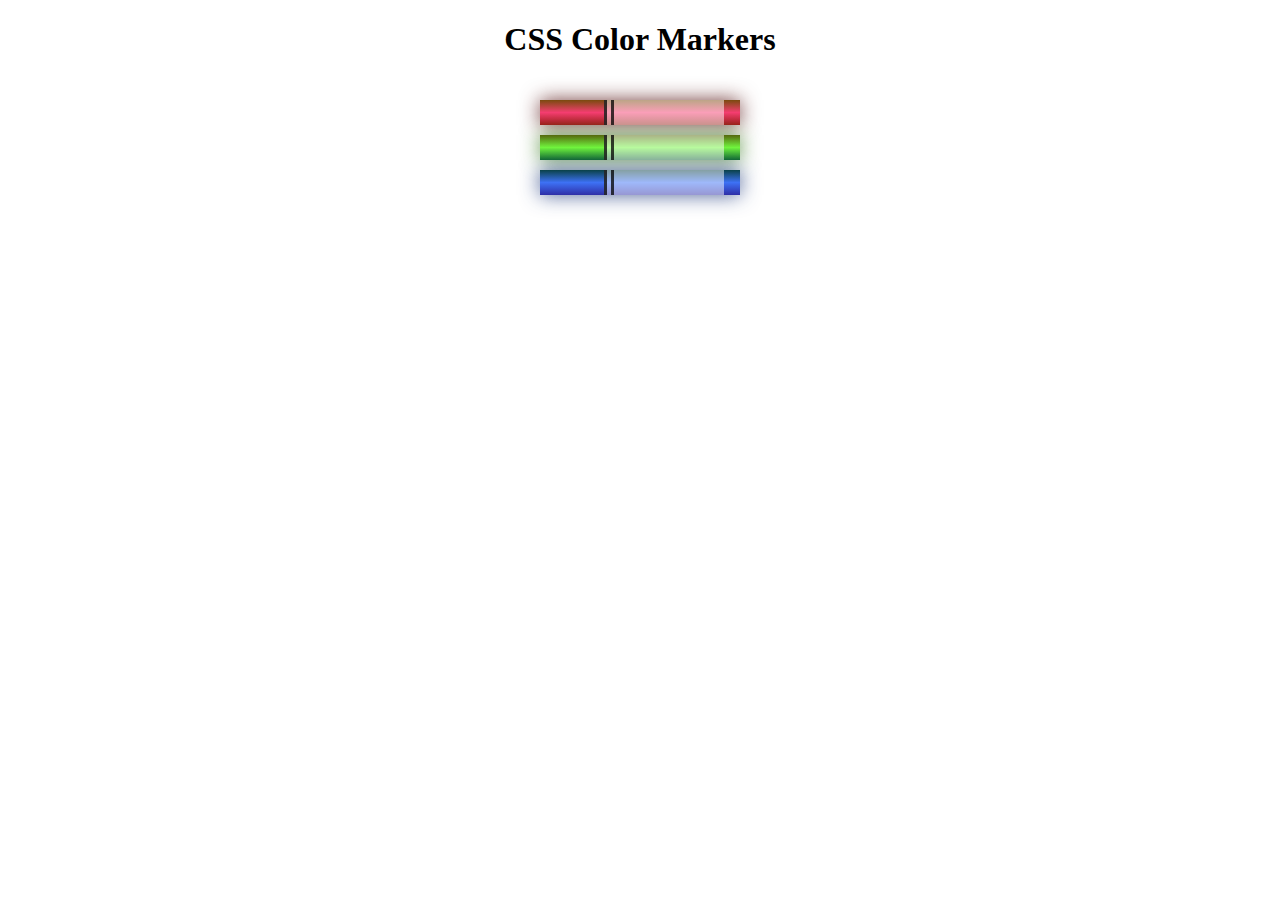
<file: 03. ColoredMarkers/index.html>
<!DOCTYPE html>
<html lang="en">

<head>
    <meta charset="UTF-8">
    <meta http-equiv="X-UA-Compatible" content="IE=edge">
    <meta name="viewport" content="width=device-width, initial-scale=1.0">
    <link rel="stylesheet" href="styles.css">
    <title>Colored Markers</title>
</head>

<body>

    <!-- PROJECT STARTED 14/03/2023 -->
    <!-- PROJECT FINISHED 15/03/2023 -->

    <h1>CSS Color Markers</h1>
    <div class="container">
        <div class="marker red">
            <div class="cap"></div>
            <div class="sleeve"></div>
        </div>
        <div class="marker green">
            <div class="cap"></div>
            <div class="sleeve"></div>
        </div>
        <div class="marker blue">
            <div class="cap"></div>
            <div class="sleeve"></div>
        </div>
    </div>
</body>

</html>
</file>
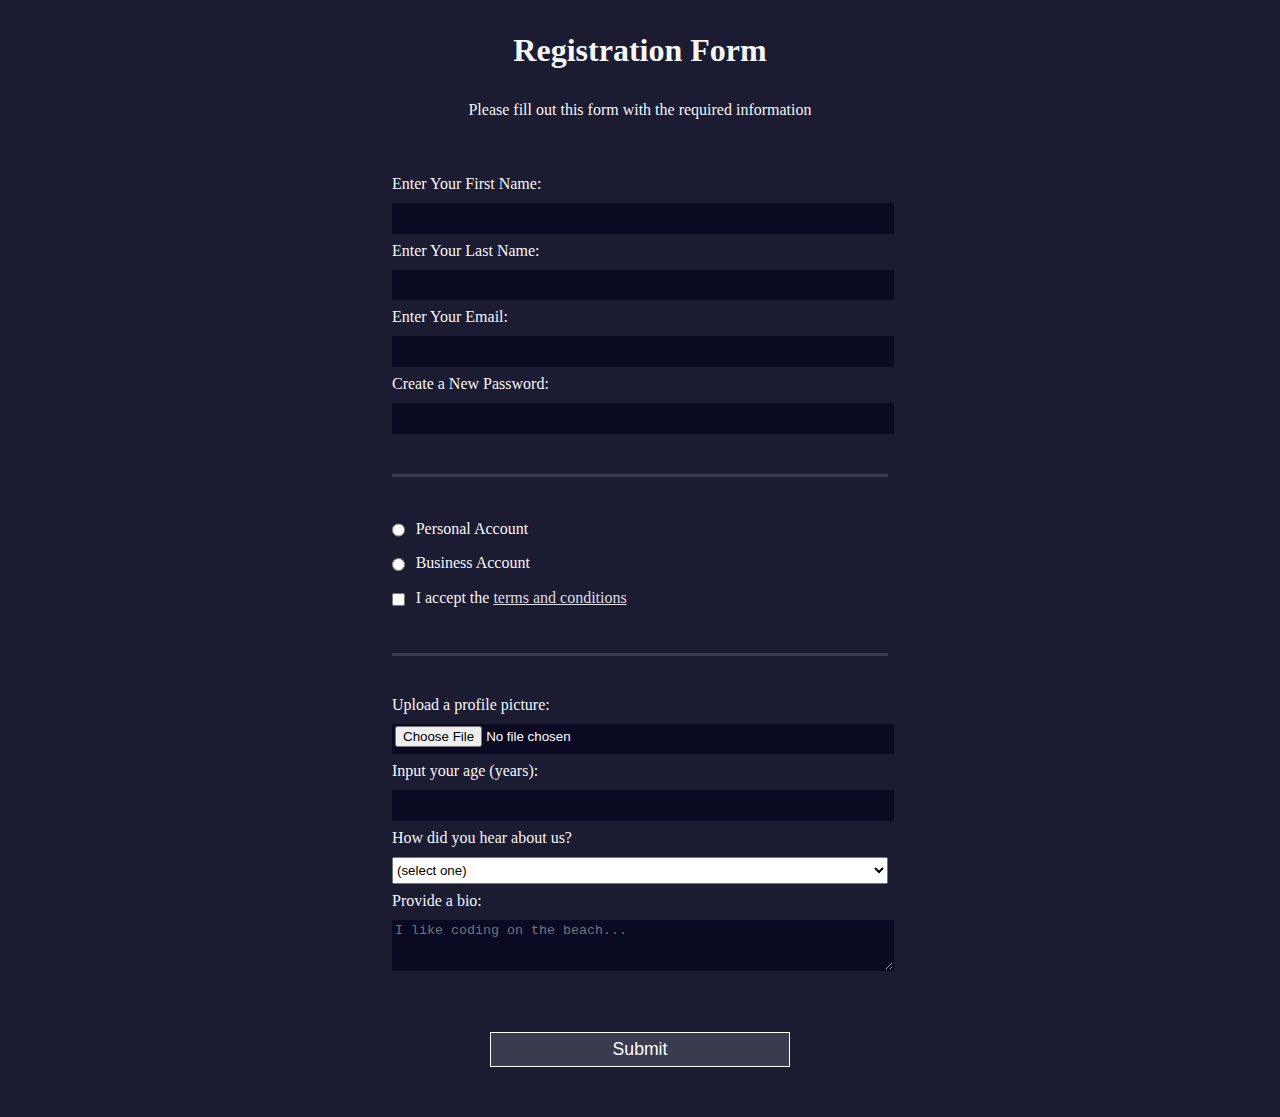
<file: 04. RegistrationForm/index.html>
<!DOCTYPE html>
<html lang="en">
  <head>
    <meta charset="UTF-8">
    <title>Registration Form</title>
    <link rel="stylesheet" href="styles.css" />
  </head>
  <body>
    <h1>Registration Form</h1>
    <p>Please fill out this form with the required information</p>
    <form method="post" action='https://register-demo.freecodecamp.org'>
      <fieldset>
        <label for="first-name">Enter Your First Name: <input id="first-name" name="first-name" type="text" required /></label>
        <label for="last-name">Enter Your Last Name: <input id="last-name" name="last-name" type="text" required /></label>
        <label for="email">Enter Your Email: <input id="email" name="email" type="email" required /></label>
        <label for="new-password">Create a New Password: <input id="new-password" name="new-password" type="password" pattern="[a-z0-5]{8,}" required /></label>
      </fieldset>
      <fieldset>
        <label for="personal-account"><input id="personal-account" type="radio" name="account-type" class="inline" /> Personal Account</label>
        <label for="business-account"><input id="business-account" type="radio" name="account-type" class="inline" /> Business Account</label>
        <label for="terms-and-conditions">
          <input id="terms-and-conditions" type="checkbox" required name="terms-and-conditions" class="inline" /> I accept the <a href="https://www.freecodecamp.org/news/terms-of-service/">terms and conditions</a>
        </label>
      </fieldset>
      <fieldset>
        <label for="profile-picture">Upload a profile picture: <input id="profile-picture" type="file" name="file" /></label>
        <label for="age">Input your age (years): <input id="age" type="number" name="age" min="13" max="120" /></label>
        <label for="referrer">How did you hear about us?
          <select id="referrer" name="referrer">
            <option value="">(select one)</option>
            <option value="1">freeCodeCamp News</option>
            <option value="2">freeCodeCamp YouTube Channel</option>
            <option value="3">freeCodeCamp Forum</option>
            <option value="4">Other</option>
          </select>
        </label>
        <label for="bio">Provide a bio:
          <textarea id="bio" name="bio" rows="3" cols="30" placeholder="I like coding on the beach..."></textarea>
        </label>
      </fieldset>
      <input type="submit" value="Submit" />
    </form>
  </body>
</html>
</file>
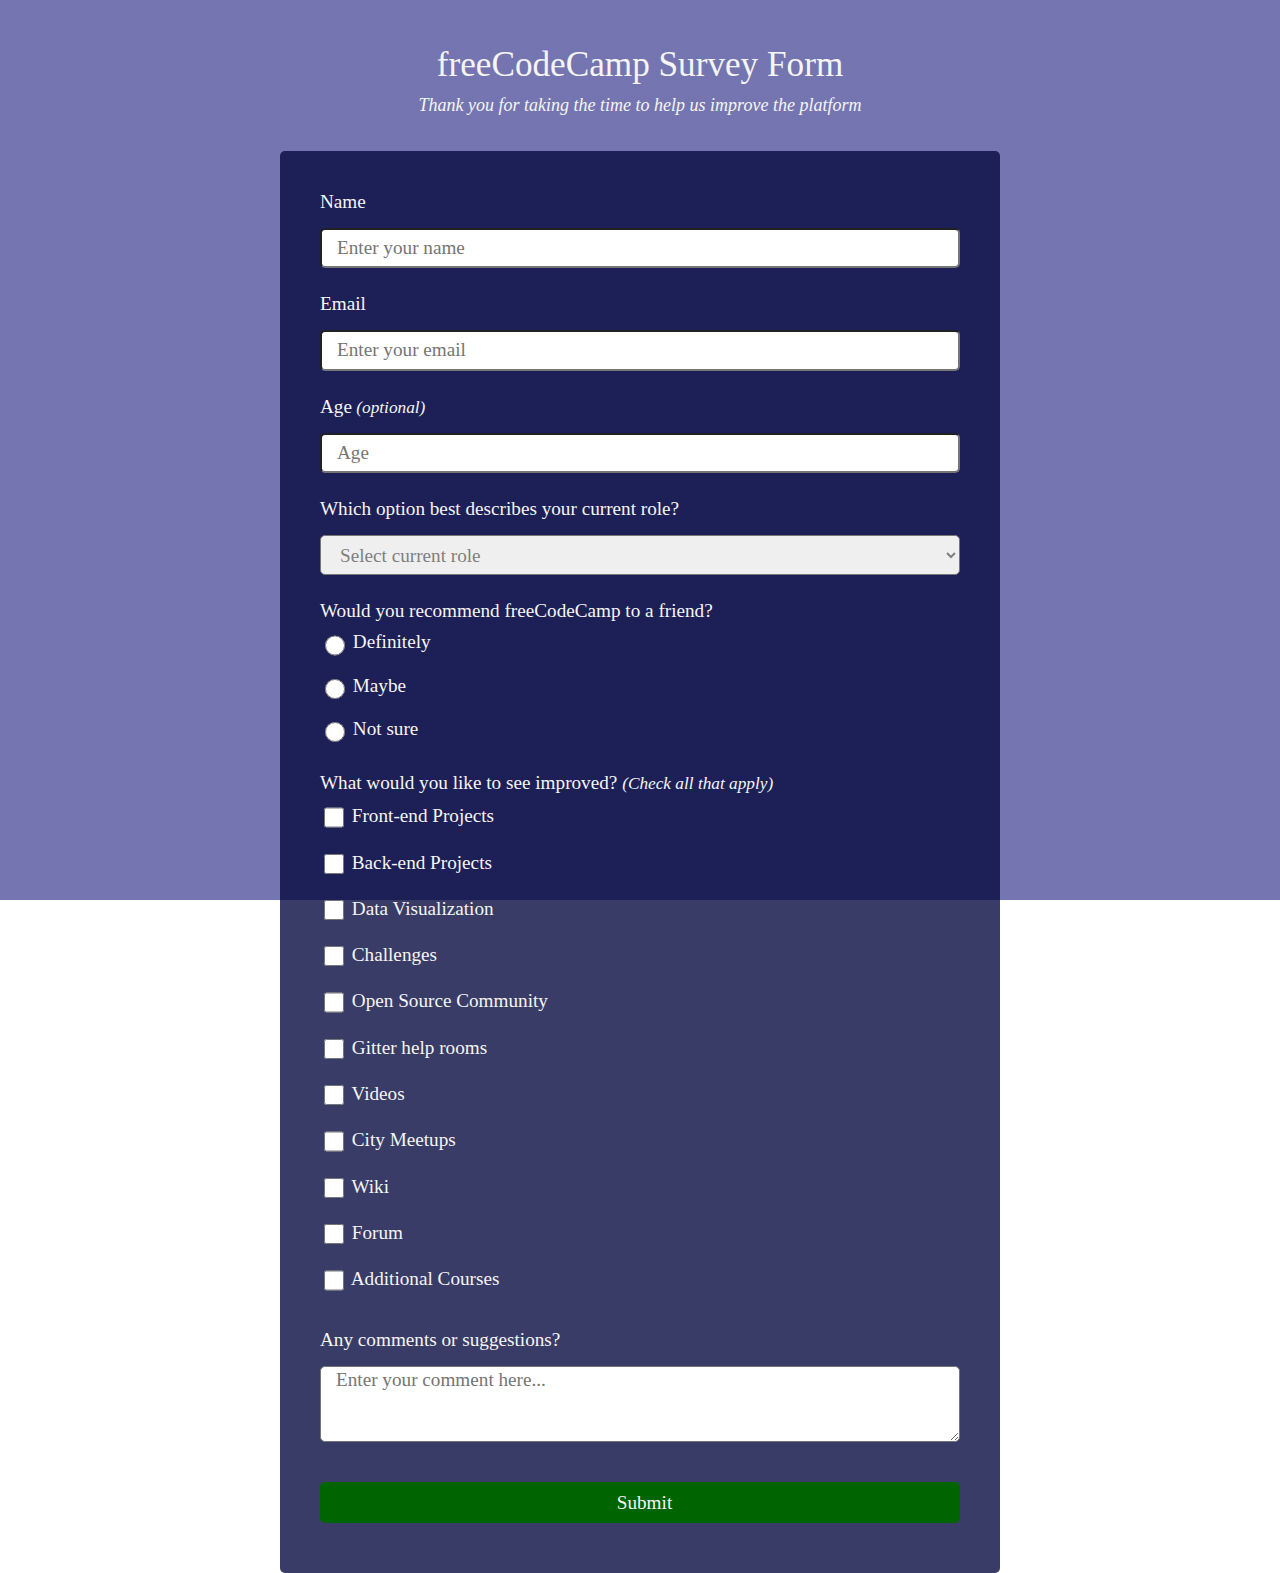
<file: 05. CertificationProject_1/index.html>
<!DOCTYPE html>
<html lang="en">

<head>
    <meta charset="UTF-8">
    <meta http-equiv="X-UA-Compatible" content="IE=edge">
    <meta name="viewport" content="width=device-width, initial-scale=1.0">
    <link rel="stylesheet" href="styles.css">
    <title>Survey Form</title>
</head>

<body>

    <!-- TASKS 1 AND 2 -->
    <h1 id="title">freeCodeCamp Survey Form</h1>
    <p id="description">Thank you for taking the time to help us improve the platform</p>

    <!-- TASKS 3 TO 11-->
    <form action="" id="survey-form">

        <fieldset class="personal-info">
            <label for="name" id="name-label">Name
                <input type="text" id="name" name="name" required placeholder="Enter your name">
            </label>
            <label for="email" id="email-label">Email
                <input type="email" id="email" name="email" required placeholder="Enter your email">
            </label>
            <label for="age" id="number-label">Age<span> (optional)</span>
                <input type="number" id="number" name="age" min="10" max="110" required placeholder="Age">
            </label>
        </fieldset>

        <!-- TASKS 12 TO 14 -->
        <fieldset class="personal-choices">
            <label for="">Which option best describes your current role?
                <select name="" id="dropdown">
                    <option value="">Select current role</option>
                    <option value="1">Student</option>
                    <option value="2">Full Time Job</option>
                    <option value="3">Full Time Learner</option>
                    <option value="4">Prefer not to say</option>
                    <option value="5">Other</option>
                </select>
            </label>

            <label class="radio-choice" for="">Would you recommend freeCodeCamp to a friend?
                <label for="">
                    <input class="inline" type="radio" id="" name="recommendation" value="definitely"> Definitely
                </label>
                <label for="">
                    <input class="inline" type="radio" id="" name="recommendation" value="maybe"> Maybe
                </label>
                <label for="">
                    <input class="inline" type="radio" id="" name="recommendation" value="not-sure"> Not sure
                </label>
            </label>

            <label class="checkbox-choices" for="">What would you like to see improved? <span>(Check all that apply)</span>
                <label for=""><input class="inline" type="checkbox" value="front-end"> Front-end Projects</label>
                <label for=""><input class="inline" type="checkbox" value="back-end"> Back-end Projects</label>
                <label for=""><input class="inline" type="checkbox" value="data-vi"> Data Visualization</label>
                <label for=""><input class="inline" type="checkbox" value="challenges"> Challenges</label>
                <label for=""><input class="inline" type="checkbox" value="open-source"> Open Source Community</label>
                <label for=""><input class="inline" type="checkbox" value="gitter"> Gitter help rooms</label>
                <label for=""><input class="inline" type="checkbox" value="videos"> Videos</label>
                <label for=""><input class="inline" type="checkbox" value="meetups"> City Meetups</label>
                <label for=""><input class="inline" type="checkbox" value="wiki"> Wiki</label>
                <label for=""><input class="inline" type="checkbox" value="forum"> Forum</label>
                <label for=""><input class="inline" type="checkbox" value="add-courses"> Additional Courses</label>
            </label>
        </fieldset>

        <!-- TASK 15 -->
        <fieldset class="personal-suggestions">
            <label for="">Any comments or suggestions?
                <textarea name="" id="" cols="30" rows="10" placeholder="Enter your comment here..."></textarea>
            </label>
        </fieldset>

        <!-- TASK 16 -->
        <input class="submit" id="submit" type="submit" value="Submit">

    </form>
</body>

</html>
</file>
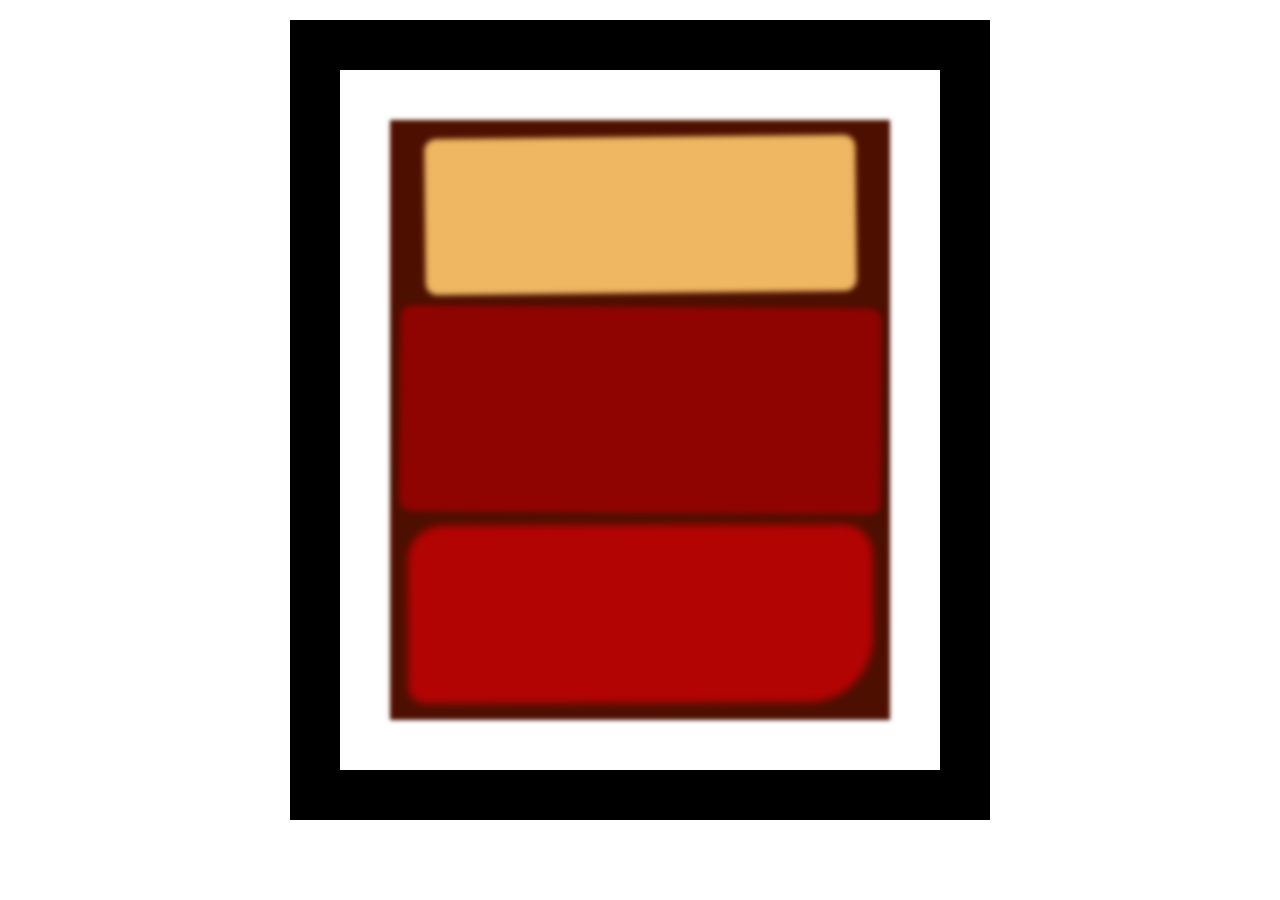
<file: 06. RothkoPainting/index.html>
<!DOCTYPE html>
<html lang="en">

<head>
    <meta charset="UTF-8">
    <meta http-equiv="X-UA-Compatible" content="IE=edge">
    <meta name="viewport" content="width=device-width, initial-scale=1.0">
    <link rel="stylesheet" href="styles.css">
    <title>Rothko Painting</title>
</head>

<body>
    <div class="frame">
        <div class="canvas">
            <div class="one"></div>
            <div class="two"></div>
            <div class="three"></div>
        </div>
    </div>
</body>

</html>
</file>
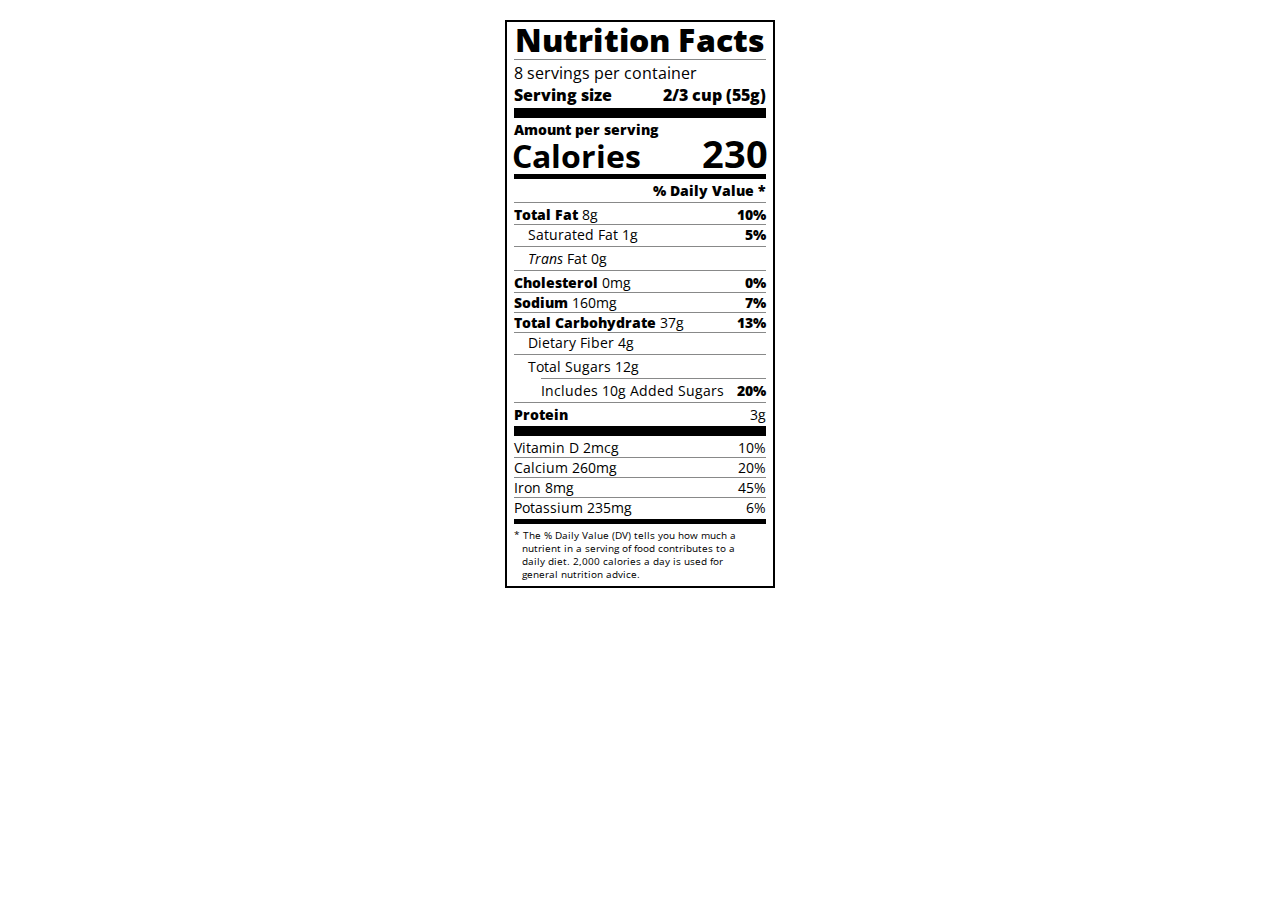
<file: 08. NutritionFacts/index.html>
<!DOCTYPE html>
<html lang="en">

<head>
    <meta charset="UTF-8">
    <title>Nutrition Label</title>
    <link href="https://fonts.googleapis.com/css?family=Open+Sans:400,700,800" rel="stylesheet">
    <link href="./styles.css" rel="stylesheet">
</head>

<body>
    <div class="label">
        <header>
            <h1 class="bold">Nutrition Facts</h1>
            <div class="divider"></div>
            <p>8 servings per container</p>
            <p class="bold">Serving size <span>2/3 cup (55g)</span></p>
        </header>
        <div class="divider large"></div>
        <div class="calories-info">
            <div class="left-container">
                <h2 class="bold small-text">Amount per serving</h2>
                <p>Calories</p>
            </div>
            <span>230</span>
        </div>
        <div class="divider medium"></div>
        <div class="daily-value small-text">
            <p class="bold right no-divider">% Daily Value *</p>
            <div class="divider"></div>
            <p><span><span class="bold">Total Fat</span> 8g</span> <span class="bold">10%</span></p>
            <p class="indent no-divider">Saturated Fat 1g <span class="bold">5%</span></p>
            <div class="divider"></div>
            <p class="indent no-divider"><span><i>Trans</i> Fat 0g</span></p>
            <div class="divider"></div>
            <p><span><span class="bold">Cholesterol</span> 0mg</span> <span class="bold">0%</span></p>
            <p><span><span class="bold">Sodium</span> 160mg</span> <span class="bold">7%</span></p>
            <p><span><span class="bold">Total Carbohydrate</span> 37g</span> <span class="bold">13%</span></p>
            <p class="indent no-divider">Dietary Fiber 4g</p>
            <div class="divider"></div>
            <p class="indent no-divider">Total Sugars 12g</p>
            <div class="divider double-indent"></div>
            <p class="double-indent no-divider">Includes 10g Added Sugars <span class="bold">20%</span>
            <div class="divider"></div>
            <p class="no-divider"><span class="bold">Protein</span> 3g</p>
            <div class="divider large"></div>
            <p>Vitamin D 2mcg <span>10%</span></p>
            <p>Calcium 260mg <span>20%</span></p>
            <p>Iron 8mg <span>45%</span></p>
            <p class="no-divider">Potassium 235mg <span>6%</span></p>
        </div>
        <div class="divider medium"></div>
        <p class="note">* The % Daily Value (DV) tells you how much a nutrient in a serving of food contributes to a
            daily
            diet. 2,000 calories a day is used for general nutrition advice.</p>
    </div>
</body>

</html>
</file>
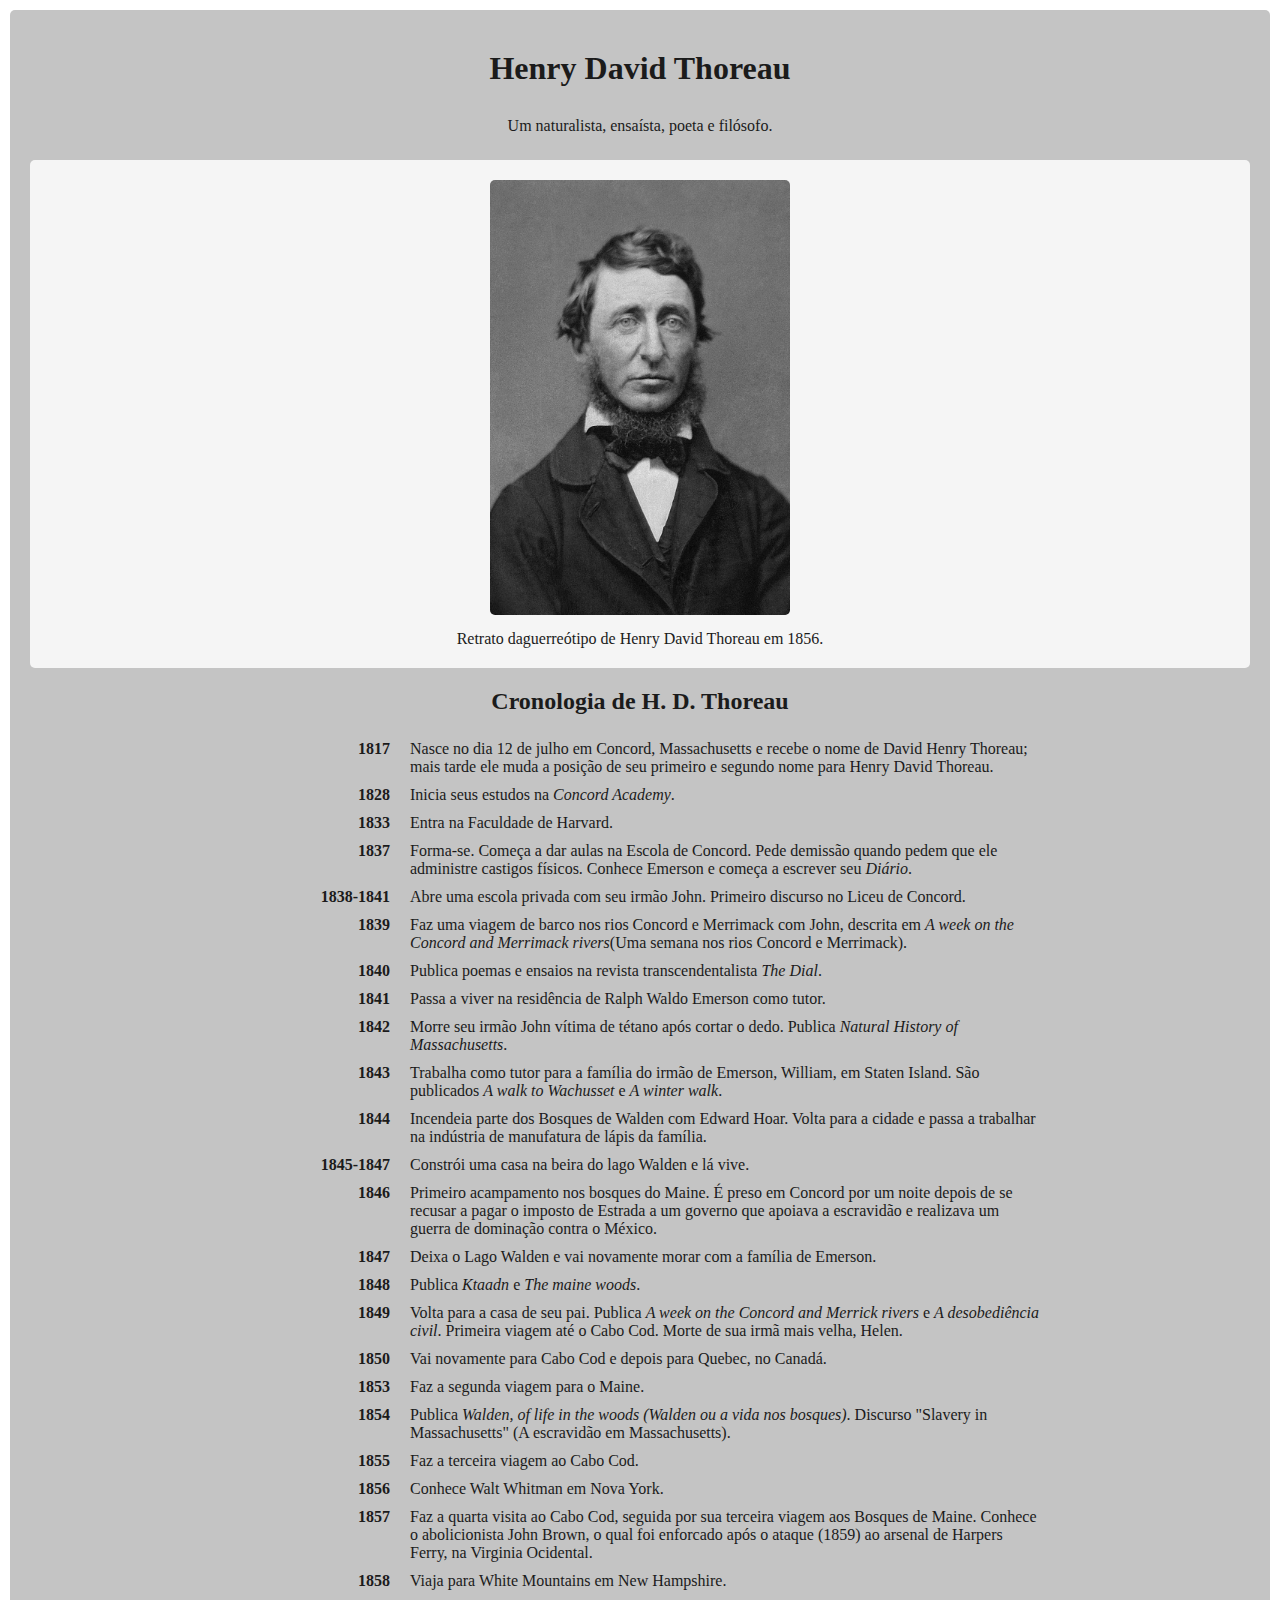
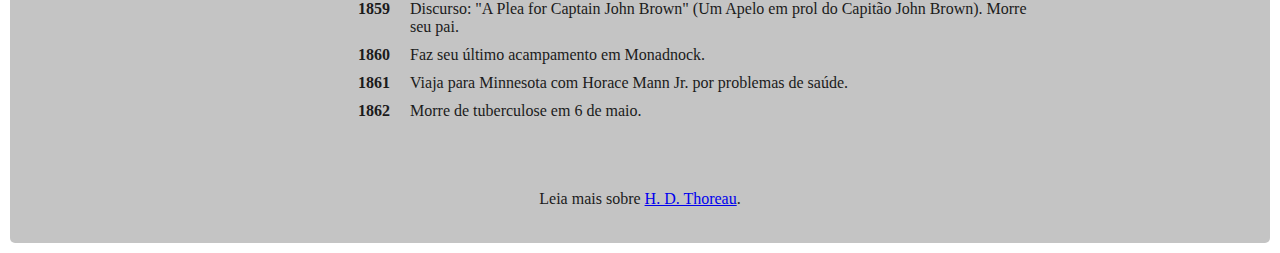
<file: 10. CertificationProject_2/index.html>
<!DOCTYPE html>
<html lang="pt-br">

<head>
    <meta charset="UTF-8">
    <meta http-equiv="X-UA-Compatible" content="IE=edge">
    <meta name="viewport" content="width=device-width, initial-scale=1.0">
    <link rel="stylesheet" href="styles.css">
    <title>Tribute Page</title>
</head>

<body>
    <main id="main">
        <h1 id="title">Henry David Thoreau</h1>
        <p class="sub-title">Um naturalista, ensaísta, poeta e filósofo.</p>

        <div id="img-div">
            <figure>
                <img id="image" src="images/hdthoreau.jpg" alt="">
                <figcaption id="img-caption">Retrato daguerreótipo de Henry David Thoreau em 1856.</figcaption>
            </figure>
        </div>
        <h2>Cronologia de H. D. Thoreau</h2>

        <article id="tribute-info">
            <div class="cron-container">
                <div class="cronologia">
                    <p class="anos">1817</p>
                    <p class="fatos">Nasce no dia 12 de julho em Concord, Massachusetts e recebe o nome de David Henry
                        Thoreau; mais tarde ele muda a posição de seu primeiro e segundo nome para Henry David Thoreau.
                    </p>
                    <p class="anos">1828</p>
                    <p class="fatos">Inicia seus estudos na <em>Concord Academy</em>.</p>
                    <p class="anos">1833</p>
                    <p class="fatos">Entra na Faculdade de Harvard.</p>
                    <p class="anos">1837</p>
                    <p class="fatos">Forma-se. Começa a dar aulas na Escola de Concord. Pede demissão quando pedem que
                        ele administre castigos físicos. Conhece Emerson e começa a escrever seu <em>Diário</em>.</p>
                    <p class="anos">1838-1841</p>
                    <p class="fatos">Abre uma escola privada com seu irmão John. Primeiro discurso no Liceu de Concord.
                    </p>
                    <p class="anos">1839</p>
                    <p class="fatos">Faz uma viagem de barco nos rios Concord e Merrimack com John, descrita em <em>A
                            week on the Concord and Merrimack rivers</em>(Uma semana nos rios Concord e Merrimack).</p>
                    <p class="anos">1840</p>
                    <p class="fatos">Publica poemas e ensaios na revista transcendentalista <em>The Dial</em>.</p>
                    <p class="anos">1841</p>
                    <p class="fatos">Passa a viver na residência de Ralph Waldo Emerson como tutor.</p>
                    <p class="anos">1842</p>
                    <p class="fatos">Morre seu irmão John vítima de tétano após cortar o dedo. Publica <em>Natural
                            History of Massachusetts</em>.</p>
                    <p class="anos">1843</p>
                    <p class="fatos">Trabalha como tutor para a família do irmão de Emerson, William, em Staten Island.
                        São publicados <em>A walk to Wachusset</em> e <em>A winter walk</em>.</p>
                    <p class="anos">1844</p>
                    <p class="fatos">Incendeia parte dos Bosques de Walden com Edward Hoar. Volta para a cidade e passa
                        a trabalhar na indústria de manufatura de lápis da família.</p>
                    <p class="anos">1845-1847</p>
                    <p class="fatos">Constrói uma casa na beira do lago Walden e lá vive.</p>
                    <p class="anos">1846</p>
                    <p class="fatos">Primeiro acampamento nos bosques do Maine. É preso em Concord por um noite depois
                        de se recusar a pagar o imposto de Estrada a um governo que apoiava a escravidão e realizava um
                        guerra de dominação contra o México.</p>
                    <p class="anos">1847</p>
                    <p class="fatos">Deixa o Lago Walden e vai novamente morar com a família de Emerson.</p>
                    <p class="anos">1848</p>
                    <p class="fatos">Publica <em>Ktaadn</em> e <em>The maine woods</em>.</p>
                    <p class="anos">1849</p>
                    <p class="fatos">Volta para a casa de seu pai. Publica <em>A week on the Concord and Merrick
                            rivers</em> e <em>A desobediência civil</em>. Primeira viagem até o Cabo Cod. Morte de sua
                        irmã mais velha, Helen.</p>
                    <p class="anos">1850</p>
                    <p class="fatos">Vai novamente para Cabo Cod e depois para Quebec, no Canadá.</p>
                    <p class="anos">1853</p>
                    <p class="fatos">Faz a segunda viagem para o Maine.</p>
                    <p class="anos">1854</p>
                    <p class="fatos">Publica <em>Walden, of life in the woods (Walden ou a vida nos bosques)</em>.
                        Discurso "Slavery in Massachusetts" (A escravidão em Massachusetts).</p>
                    <p class="anos">1855</p>
                    <p class="fatos">Faz a terceira viagem ao Cabo Cod.</p>
                    <p class="anos">1856</p>
                    <p class="fatos">Conhece Walt Whitman em Nova York.</p>
                    <p class="anos">1857</p>
                    <p class="fatos">Faz a quarta visita ao Cabo Cod, seguida por sua terceira viagem aos Bosques de
                        Maine. Conhece o abolicionista John Brown, o qual foi enforcado após o ataque (1859) ao arsenal
                        de Harpers Ferry, na Virginia Ocidental.</p>
                    <p class="anos">1858</p>
                    <p class="fatos">Viaja para White Mountains em New Hampshire.</p>
                    <p class="anos">1859</p>
                    <p class="fatos">Discurso: "A Plea for Captain John Brown" (Um Apelo em prol do Capitão John Brown).
                        Morre seu pai.</p>
                    <p class="anos">1860</p>
                    <p class="fatos">Faz seu último acampamento em Monadnock.</p>
                    <p class="anos">1861</p>
                    <p class="fatos">Viaja para Minnesota com Horace Mann Jr. por problemas de saúde.</p>
                    <p class="anos">1862</p>
                    <p class="fatos">Morre de tuberculose em 6 de maio.</p>
                </div>
            </div>
        </article>
        
        <div class="tribute-link">
            <p>Leia mais sobre <a id="tribute-link" href="https://pt.wikipedia.org/wiki/Henry_David_Thoreau" target="_blank">H. D. Thoreau</a>.</p>

        </div>

    </main>
</body>

</html>
</file>
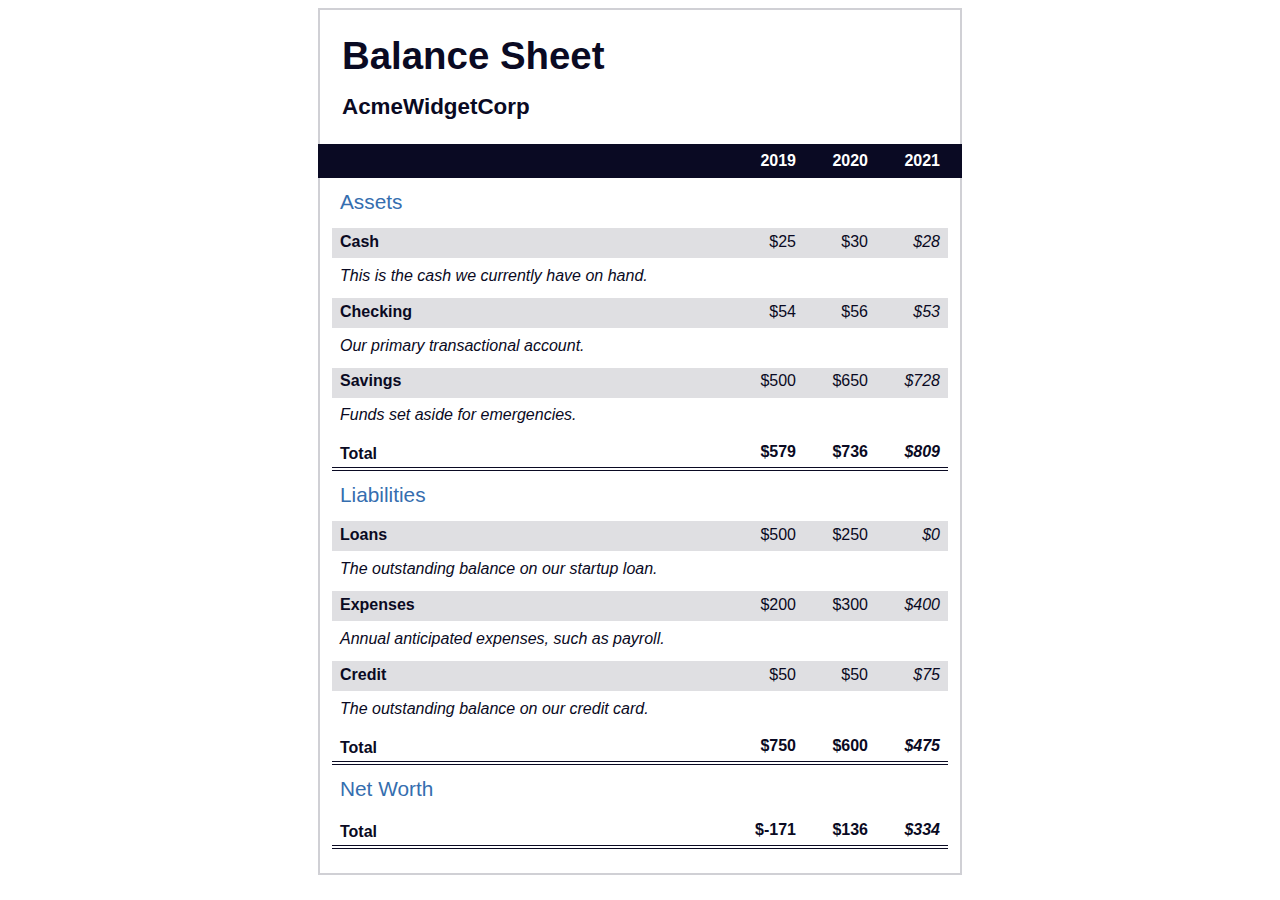
<file: 11. BalanceSheet/index.html>
<!DOCTYPE html>
<html lang="en">

<head>
    <meta charset="UTF-8">
    <meta name="viewport" content="width=device-width, initial-scale=1.0">
    <title>Balance Sheet</title>
    <link rel="stylesheet" href="./styles.css">
</head>

<body>
    <main>
        <section>
            <h1>
                <span class="flex">
                    <span>AcmeWidgetCorp</span>
                    <span>Balance Sheet</span>
                </span>
            </h1>
            <div id="years" aria-hidden="true">
                <span class="year">2019</span>
                <span class="year">2020</span>
                <span class="year">2021</span>
            </div>
            <div class="table-wrap">
                <table>
                    <caption>Assets</caption>
                    <thead>
                        <tr>
                            <td></td>
                            <th><span class="sr-only year">2019</span></th>
                            <th><span class="sr-only year">2020</span></th>
                            <th class="current"><span class="sr-only year">2021</span></th>
                        </tr>
                    </thead>
                    <tbody>
                        <tr class="data">
                            <th>Cash <span class="description">This is the cash we currently have on hand.</span></th>
                            <td>$25</td>
                            <td>$30</td>
                            <td class="current">$28</td>
                        </tr>
                        <tr class="data">
                            <th>Checking <span class="description">Our primary transactional account.</span></th>
                            <td>$54</td>
                            <td>$56</td>
                            <td class="current">$53</td>
                        </tr>
                        <tr class="data">
                            <th>Savings <span class="description">Funds set aside for emergencies.</span></th>
                            <td>$500</td>
                            <td>$650</td>
                            <td class="current">$728</td>
                        </tr>
                        <tr class="total">
                            <th>Total <span class="sr-only">Assets</span></th>
                            <td>$579</td>
                            <td>$736</td>
                            <td class="current">$809</td>
                        </tr>
                    </tbody>
                </table>
                <table>
                    <caption>Liabilities</caption>
                    <thead>
                        <tr>
                            <td></td>
                            <th><span class="sr-only">2019</span></th>
                            <th><span class="sr-only">2020</span></th>
                            <th><span class="sr-only">2021</span></th>
                        </tr>
                    </thead>
                    <tbody>
                        <tr class="data">
                            <th>Loans <span class="description">The outstanding balance on our startup loan.</span></th>
                            <td>$500</td>
                            <td>$250</td>
                            <td class="current">$0</td>
                        </tr>
                        <tr class="data">
                            <th>Expenses <span class="description">Annual anticipated expenses, such as payroll.</span>
                            </th>
                            <td>$200</td>
                            <td>$300</td>
                            <td class="current">$400</td>
                        </tr>
                        <tr class="data">
                            <th>Credit <span class="description">The outstanding balance on our credit card.</span></th>
                            <td>$50</td>
                            <td>$50</td>
                            <td class="current">$75</td>
                        </tr>
                        <tr class="total">
                            <th>Total <span class="sr-only">Liabilities</span></th>
                            <td>$750</td>
                            <td>$600</td>
                            <td class="current">$475</td>
                        </tr>
                    </tbody>
                </table>
                <table>
                    <caption>Net Worth</caption>
                    <thead>
                        <tr>
                            <td></td>
                            <th><span class="sr-only">2019</span></th>
                            <th><span class="sr-only">2020</span></th>
                            <th><span class="sr-only">2021</span></th>
                        </tr>
                    </thead>
                    <tbody>
                        <tr class="total">
                            <th>Total <span class="sr-only">Net Worth</span></th>
                            <td>$-171</td>
                            <td>$136</td>
                            <td class="current">$334</td>
                        </tr>
                    </tbody>
                </table>
            </div>
        </section>
    </main>
</body>

</html>
</file>
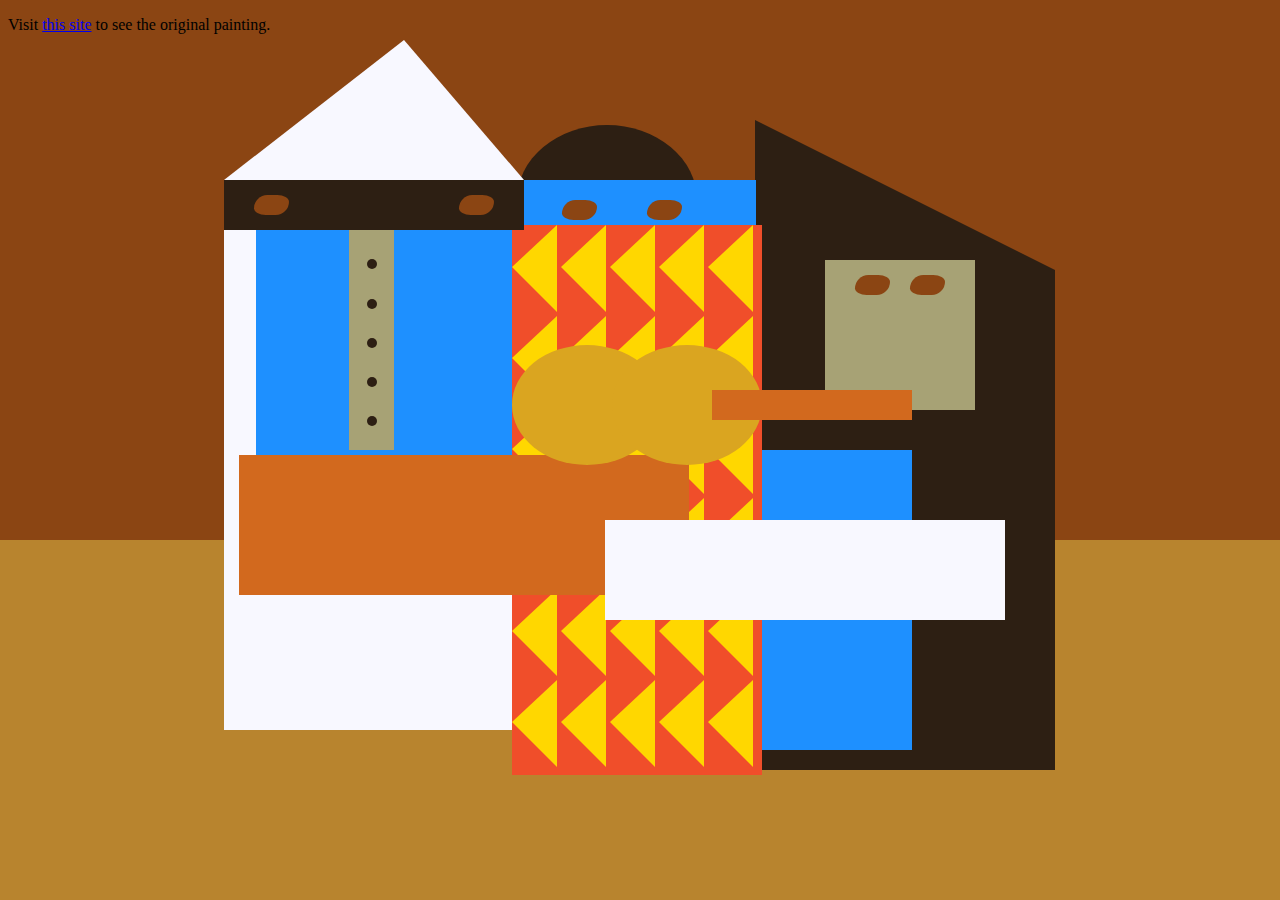
<file: 12. PicassoPainting/index.html>
<!DOCTYPE html>
<html lang="en">

<head>
    <meta charset="UTF-8">
    <meta http-equiv="X-UA-Compatible" content="IE=edge">
    <meta name="viewport" content="width=device-width, initial-scale=1.0">
    <title>Picasso Painting</title>
    <link rel="stylesheet" href="styles.css">
</head>

<body>
    <!-- Based on Pablo Picasso painting 'Three Musicians', from 1921 -->
    <div id="back-wall"></div>
    <div class="characters">
        <div id="offwhite-character">
            <div id="white-hat"></div>
            <div id="black-mask">
                <div class="eyes left"></div>
                <div class="eyes right"></div>
            </div>
            <div id="gray-instrument">
                <div class="black-dot"></div>
                <div class="black-dot"></div>
                <div class="black-dot"></div>
                <div class="black-dot"></div>
                <div class="black-dot"></div>
            </div>
            <div id="tan-table"></div>
        </div>
        <div id="black-character">
            <div id="black-hat"></div>
            <div id="gray-mask">
                <div class="eyes left"></div>
                <div class="eyes right"></div>
            </div>
            <div id="white-paper">
                <i class="fas fa-music"></i>
                <i class="fas fa-music"></i>
                <i class="fas fa-music"></i>
                <i class="fas fa-music"></i>
            </div>
        </div>
        <div class="blue" id="blue-left"></div>
        <div class="blue" id="blue-right"></div>
        <div id="orange-character">
            <div id="black-round-hat"></div>
            <div id="eyes-div">
                <div class="eyes left"></div>
                <div class="eyes right"></div>
            </div>
            <div id="triangles">
                <div class="triangle"></div>
                <div class="triangle"></div>
                <div class="triangle"></div>
                <div class="triangle"></div>
                <div class="triangle"></div>
                <div class="triangle"></div>
                <div class="triangle"></div>
                <div class="triangle"></div>
                <div class="triangle"></div>
                <div class="triangle"></div>
                <div class="triangle"></div>
                <div class="triangle"></div>
                <div class="triangle"></div>
                <div class="triangle"></div>
                <div class="triangle"></div>
                <div class="triangle"></div>
                <div class="triangle"></div>
                <div class="triangle"></div>
                <div class="triangle"></div>
                <div class="triangle"></div>
                <div class="triangle"></div>
                <div class="triangle"></div>
                <div class="triangle"></div>
                <div class="triangle"></div>
                <div class="triangle"></div>
                <div class="triangle"></div>
                <div class="triangle"></div>
                <div class="triangle"></div>
                <div class="triangle"></div>
                <div class="triangle"></div>
            </div>
            <div id="guitar">
                <div class="guitar" id="guitar-left">
                    <i class="fas fa-bars"></i>
                </div>
                <div class="guitar" id="guitar-right">
                    <i class="fas fa-bars"></i>
                </div>
                <div id="guitar-neck"></div>
            </div>
        </div>
    </div>

    <div class="bottom">
        <p>Visit <a href="https://www.pablopicasso.org/three-musicians.jsp" target="_blank">this site</a> to see the original painting.</p>
    </div>
</body>

</html>
</file>
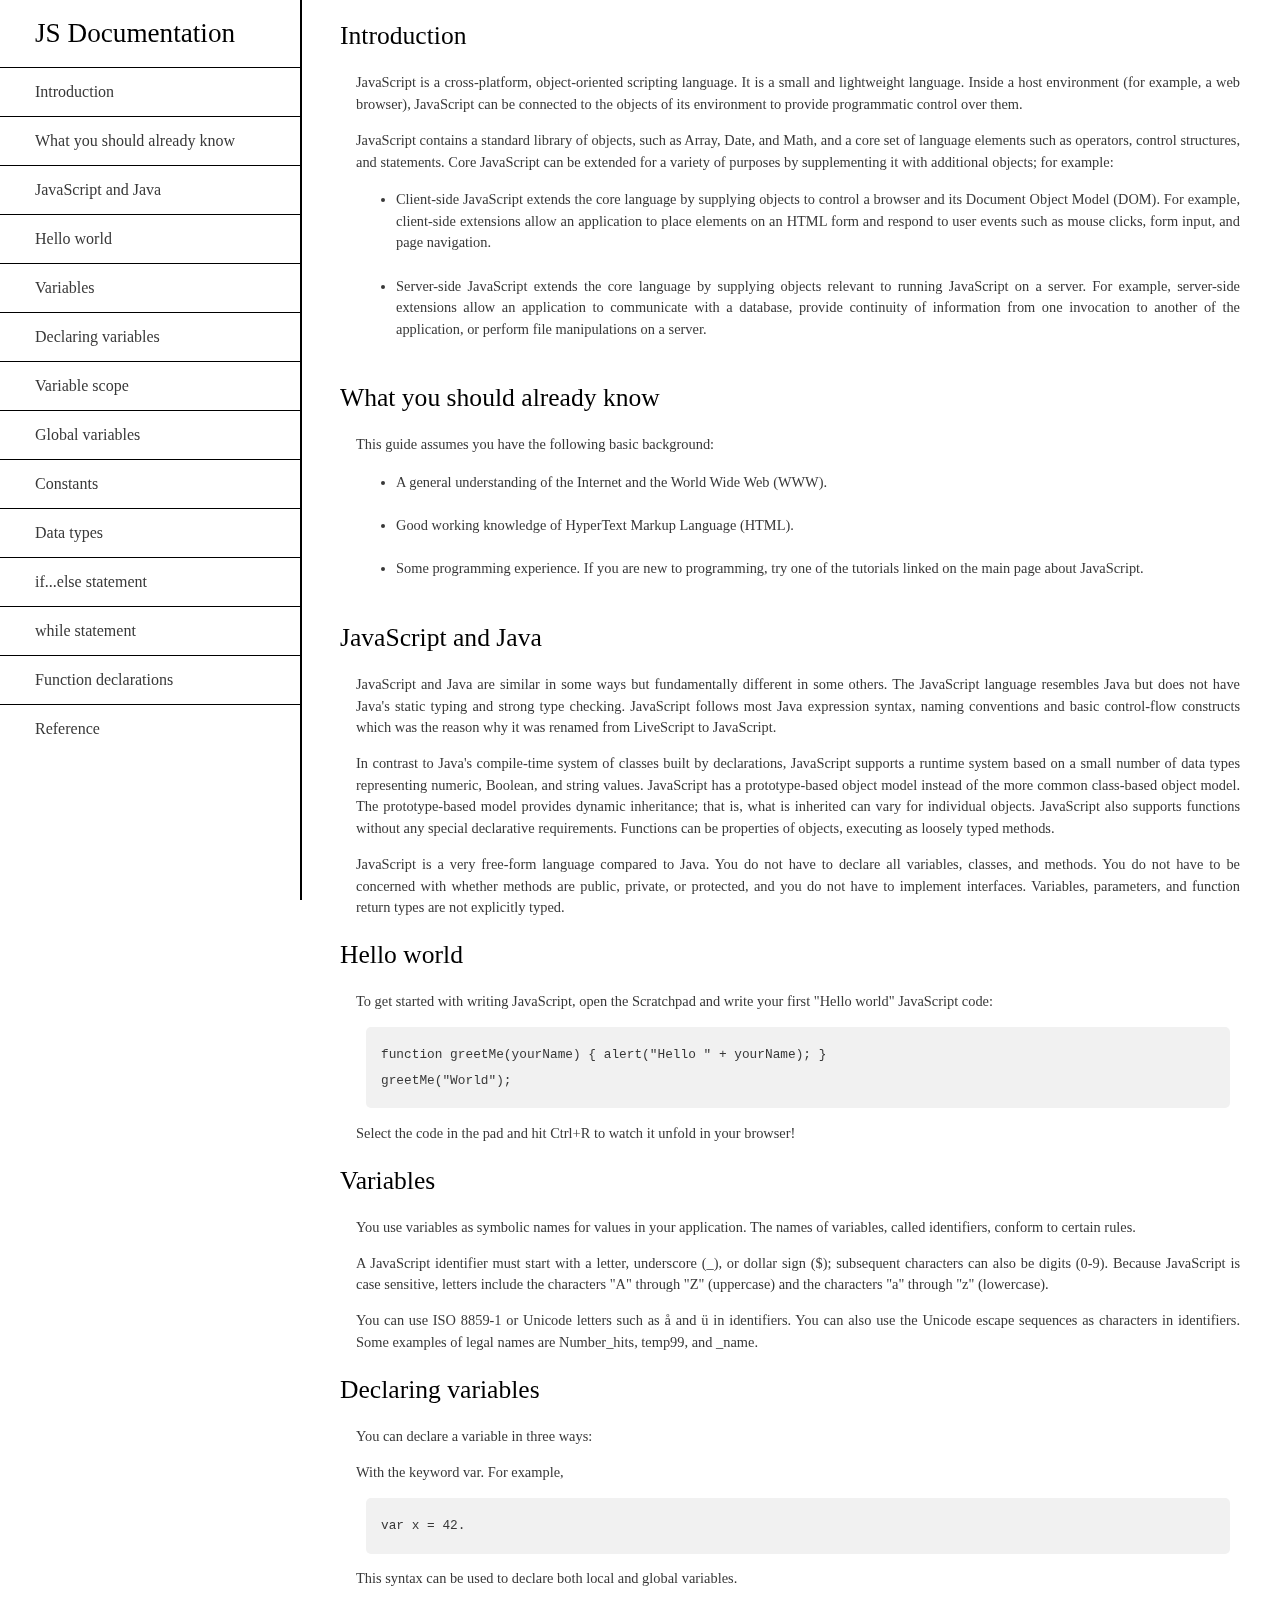
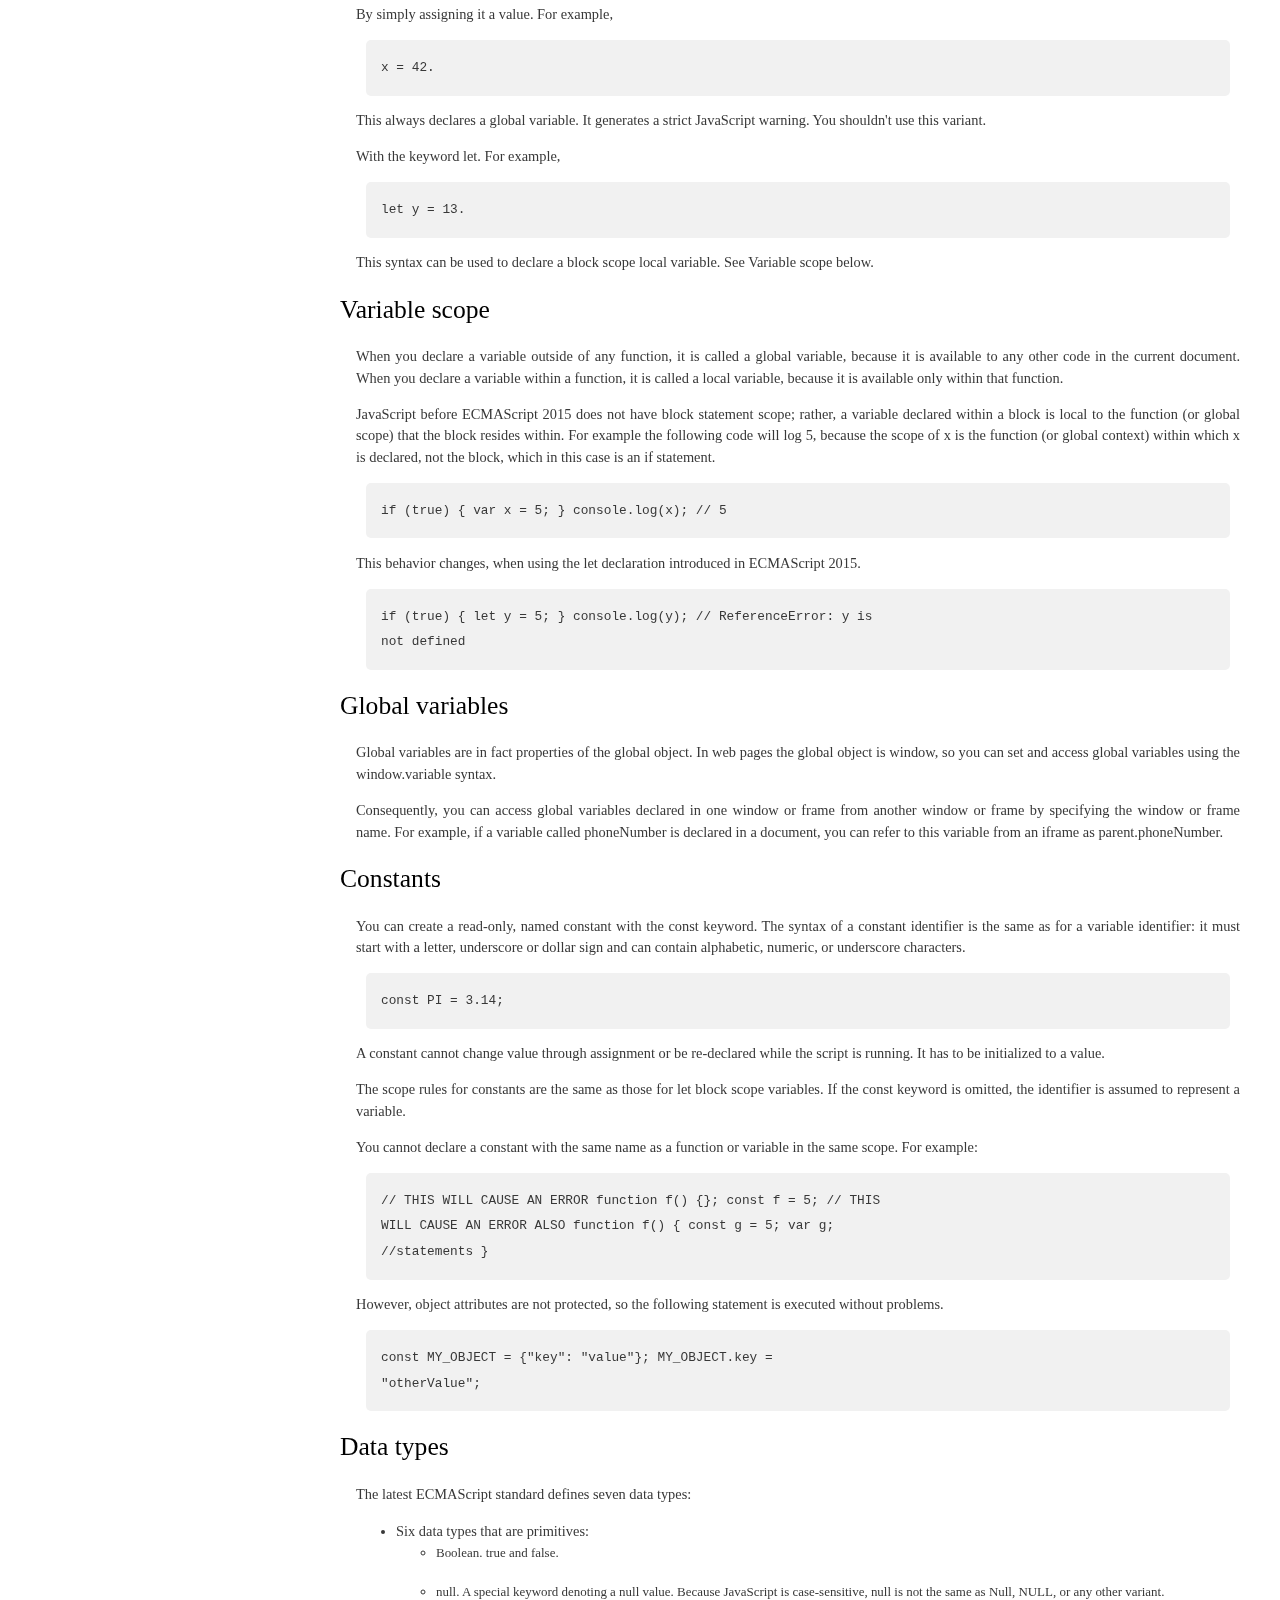
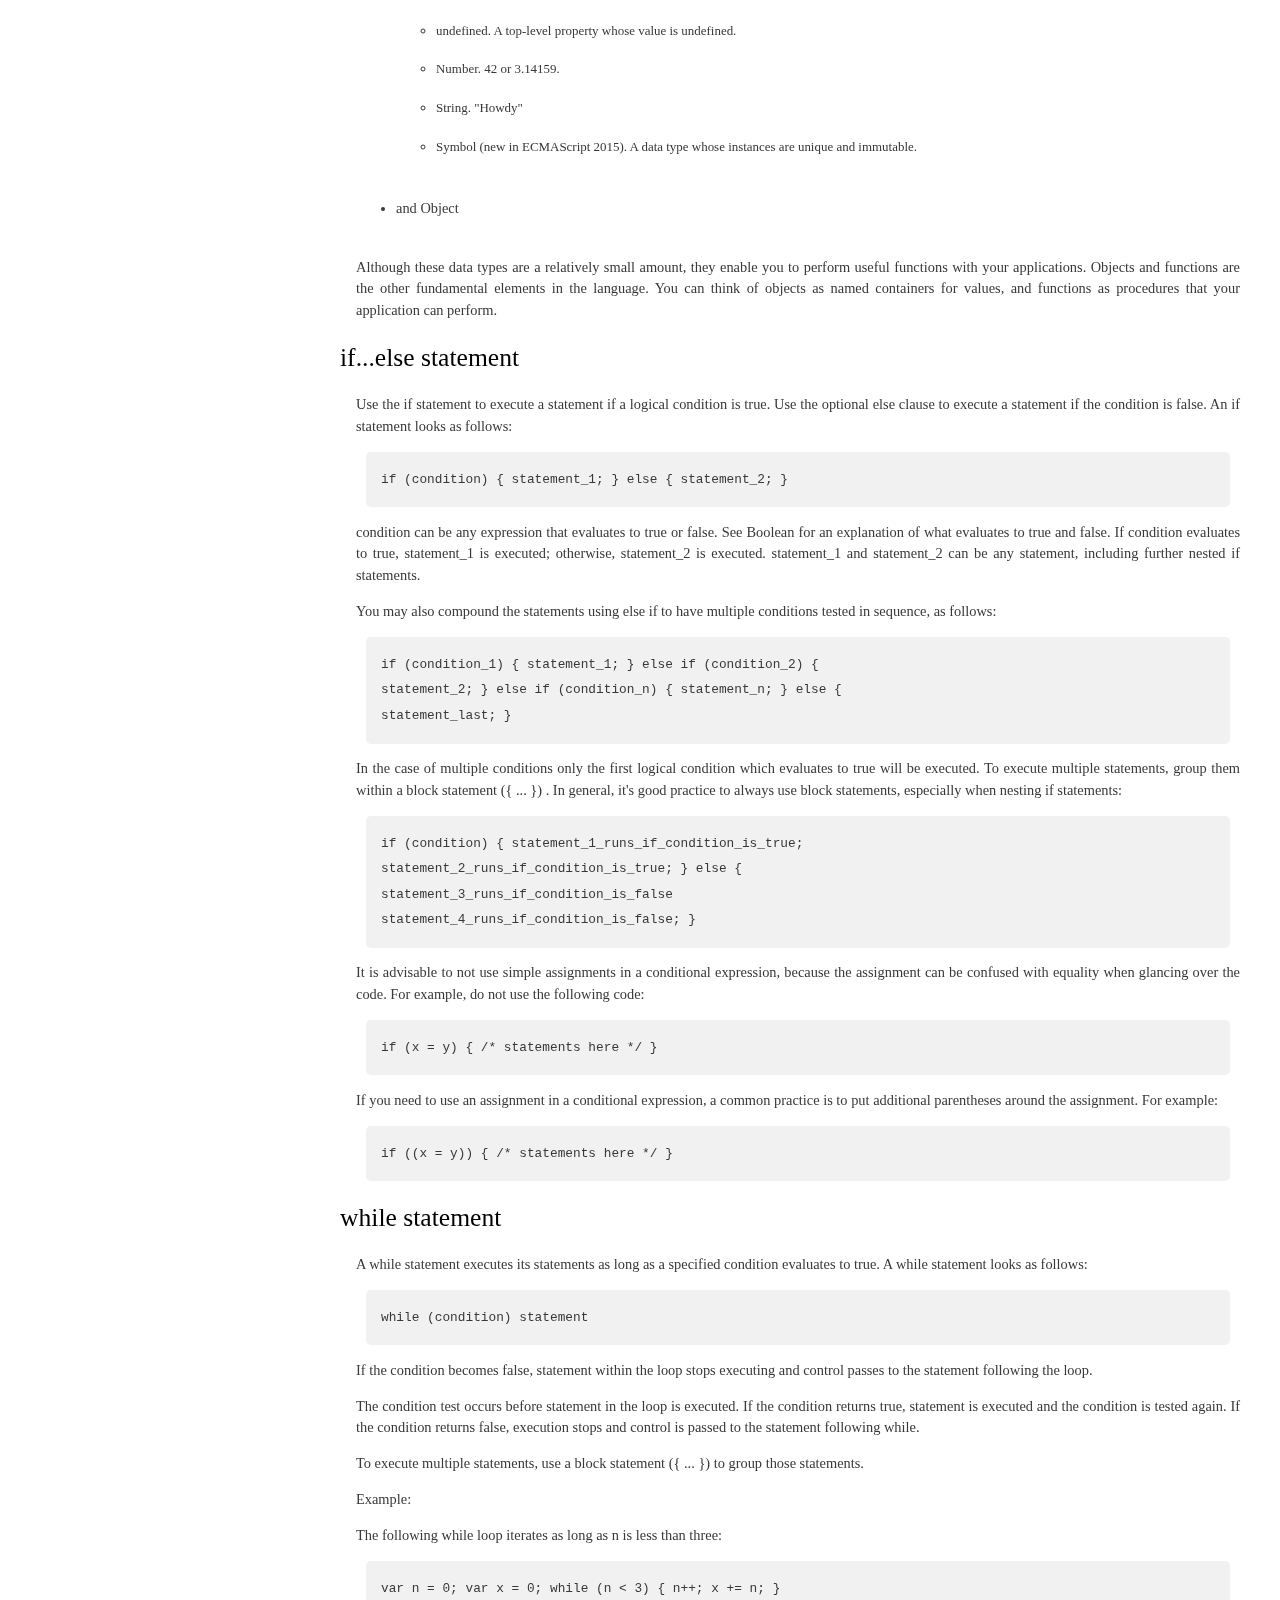
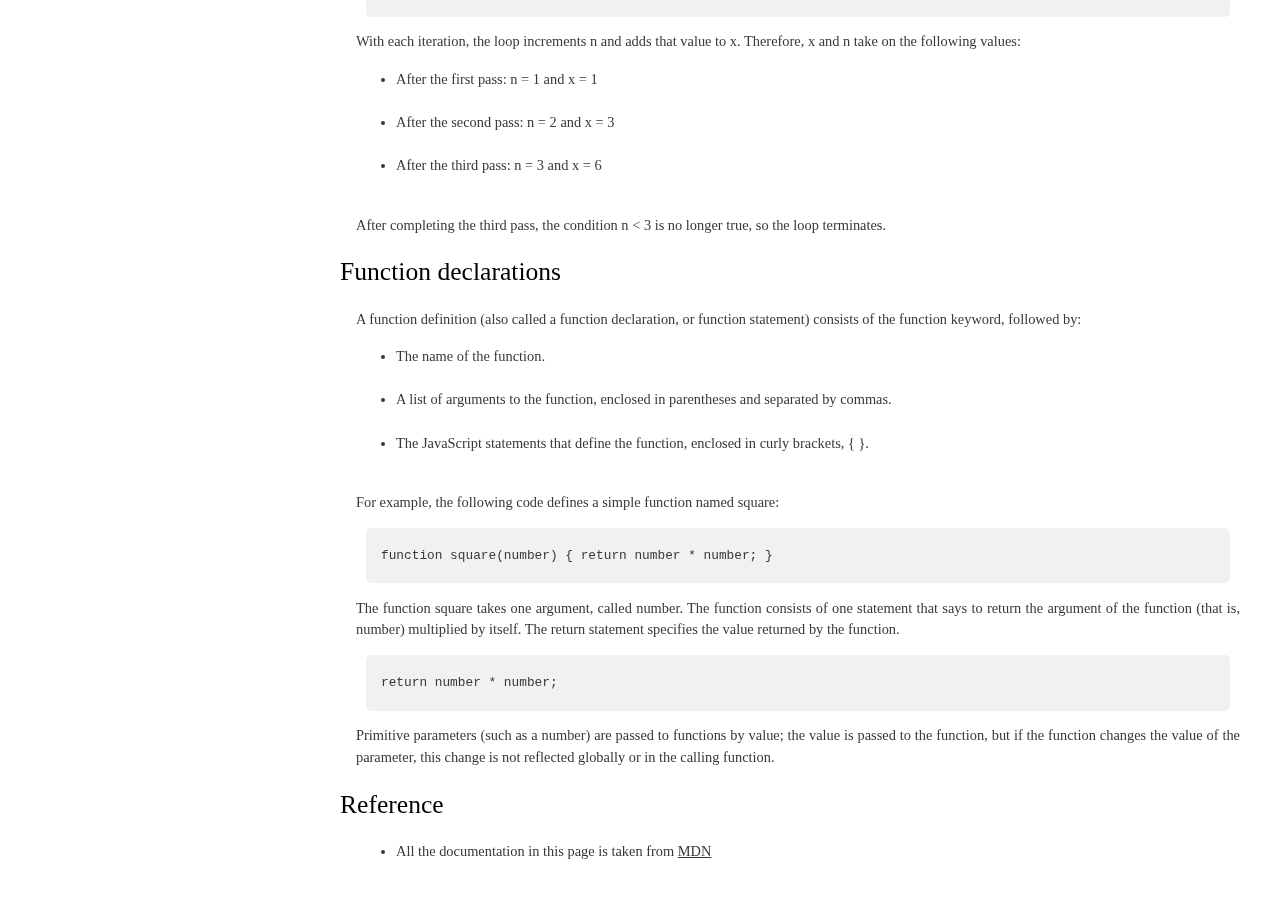
<file: 14. CertificationProject_3/index.html>
<!DOCTYPE html>
<html lang="en">

<head>
    <meta charset="UTF-8">
    <meta http-equiv="X-UA-Compatible" content="IE=edge">
    <meta name="viewport" content="width=device-width, initial-scale=1.0">
    <title>Technical Documentation Page</title>
    <link rel="stylesheet" href="styles.css">
</head>

<body>

    <nav id="navbar">
        <header>
            <h1>JS Documentation</h1>
            <ul class="nav-list">
                <li><a class="nav-link" href="#Introduction">Introduction</a></li>
                <li><a class="nav-link" href="#What_you_should_already_know">What you should already know</a></li>
                <li><a class="nav-link" href="#JavaScript_and_Java">JavaScript and Java</a></li>
                <li><a class="nav-link" href="#Hello_world">Hello world</a></li>
                <li><a class="nav-link" href="#Variables">Variables</a></li>
                <li><a class="nav-link" href="#Declaring_variables">Declaring variables</a></li>
                <li><a class="nav-link" href="#Variable_scope">Variable scope</a></li>
                <li><a class="nav-link" href="#Global_variables">Global variables</a></li>
                <li><a class="nav-link" href="#Constants">Constants</a></li>
                <li><a class="nav-link" href="#Data_types">Data types</a></li>
                <li><a class="nav-link" href="#if...else_statement">if...else statement</a></li>
                <li><a class="nav-link" href="#while_statement">while statement</a></li>
                <li><a class="nav-link" href="#Function_declarations">Function declarations</a></li>
                <li><a class="nav-link" href="#Reference">Reference</a></li>
            </ul>
        </header>
    </nav>

    <main id="main-doc">
        <section id="Introduction" class="main-section">
            <header>
                <h2>Introduction</h2>
            </header>
            <article>
                <p>JavaScript is a cross-platform, object-oriented scripting language. It is a small and lightweight
                    language. Inside a host environment (for example, a web browser), JavaScript can be connected to
                    the
                    objects of its environment to provide programmatic control over them.</p>
                <p>JavaScript contains a standard library of objects, such as Array, Date, and Math, and a core set
                    of
                    language elements such as operators, control structures, and statements. Core JavaScript can be
                    extended for a variety of purposes by supplementing it with additional objects; for example:</p>
                <ul>
                    <li>Client-side JavaScript extends the core language by supplying objects to control a browser
                        and
                        its Document Object Model (DOM). For example, client-side extensions allow an application to
                        place elements on an HTML form and respond to user events such as mouse clicks, form input,
                        and
                        page navigation.</li>
                    <li>Server-side JavaScript extends the core language by supplying objects relevant to running
                        JavaScript on a server. For example, server-side extensions allow an application to
                        communicate
                        with a database, provide continuity of information from one invocation to another of the
                        application, or perform file manipulations on a server.</li>
                </ul>
            </article>
        </section>
        <section id="What_you_should_already_know" class="main-section">
            <header>
                <h2>What you should already know</h2>
            </header>
            <article>
                <p>This guide assumes you have the following basic background:</p>
                <ul>
                    <li>A general understanding of the Internet and the World Wide Web (WWW).</li>
                    <li>Good working knowledge of HyperText Markup Language (HTML).</li>
                    <li>Some programming experience. If you are new to programming, try one of the tutorials linked
                        on
                        the main page about JavaScript.
                    </li>
                </ul>
            </article>
        </section>
        <section id="JavaScript_and_Java" class="main-section">
            <header>
                <h2>JavaScript and Java</h2>
            </header>
            <article>
                <p>JavaScript and Java are similar in some ways but fundamentally different in some others. The
                    JavaScript language resembles Java but does not have Java's static typing and strong type
                    checking.
                    JavaScript follows most Java expression syntax, naming conventions and basic control-flow
                    constructs
                    which was the reason why it was renamed from LiveScript to JavaScript.</p>
                <p>In contrast to Java's compile-time system of classes built by declarations, JavaScript supports a
                    runtime system based on a small number of data types representing numeric, Boolean, and string
                    values. JavaScript has a prototype-based object model instead of the more common class-based
                    object
                    model. The prototype-based model provides dynamic inheritance; that is, what is inherited can
                    vary
                    for individual objects. JavaScript also supports functions without any special declarative
                    requirements. Functions can be properties of objects, executing as loosely typed methods.</p>
                <p>JavaScript is a very free-form language compared to Java. You do not have to declare all
                    variables,
                    classes, and methods. You do not have to be concerned with whether methods are public, private,
                    or
                    protected, and you do not have to implement interfaces. Variables, parameters, and function
                    return
                    types are not explicitly typed.</p>
            </article>
        </section>
        <section id="Hello_world" class="main-section">
            <header>
                <h2>Hello world</h2>
            </header>
            <article>
                <p>To get started with writing JavaScript, open the Scratchpad and write your first "Hello world"
                    JavaScript code:</p>
                <code>function greetMe(yourName) { alert("Hello " + yourName); }
                        greetMe("World");</code>
                <p>Select the code in the pad and hit Ctrl+R to watch it unfold in your browser!</p>
            </article>
        </section>
        <section id="Variables" class="main-section">
            <header>
                <h2>Variables</h2>
            </header>
            <article>
                <p>You use variables as symbolic names for values in your application. The names of variables,
                    called
                    identifiers, conform to certain rules.</p>
                <p>A JavaScript identifier must start with a letter, underscore (_), or dollar sign ($); subsequent
                    characters can also be digits (0-9). Because JavaScript is case sensitive, letters include the
                    characters "A" through "Z" (uppercase) and the characters "a" through "z" (lowercase).</p>
                <p>You can use ISO 8859-1 or Unicode letters such as å and ü in identifiers. You can also use the
                    Unicode escape sequences as characters in identifiers. Some examples of legal names are
                    Number_hits,
                    temp99, and _name.</p>
            </article>
        </section>
        <section id="Declaring_variables" class="main-section">
            <header>
                <h2>Declaring variables</h2>
            </header>
            <article>
                <p>You can declare a variable in three ways:</p>
                <p>With the keyword var. For example,</p>
                <code>var x = 42.</code>
                <p>This syntax can be used to declare both local and global variables.</p>
                <p>By simply assigning it a value. For example,</p>
                <code>x = 42.</code>
                <p>This always declares a global variable. It generates a strict JavaScript warning. You shouldn't
                    use this variant.</p>
                <p>With the keyword let. For example,</p>
                <code>let y = 13.</code>
                <p>This syntax can be used to declare a block scope local variable. See Variable scope below.</p>
            </article>
        </section>
        <section id="Variable_scope" class="main-section">
            <header>
                <h2>Variable scope</h2>
            </header>
            <article>
                <p>When you declare a variable outside of any function, it is called a global variable, because it
                    is available to any other code in the current document. When you declare a variable within a
                    function, it is called a local variable, because it is available only within that function.</p>
                <p>JavaScript before ECMAScript 2015 does not have block statement scope; rather, a variable
                    declared within a block is local to the function (or global scope) that the block resides
                    within. For example the following code will log 5, because the scope of x is the function (or
                    global context) within which x is declared, not the block, which in this case is an if
                    statement.</p>
                <code>if (true) { var x = 5; } console.log(x); // 5</code>
                <p>This behavior changes, when using the let declaration introduced in ECMAScript 2015.</p>
                <code>if (true) { let y = 5; } console.log(y); // ReferenceError: y is
                         not defined</code>
            </article>
        </section>
        <section id="Global_variables" class="main-section">
            <header>
                <h2>Global variables</h2>
            </header>
            <article>
                <p>Global variables are in fact properties of the global object. In web pages the global object is
                    window, so you can set and access global variables using the window.variable syntax.</p>
                <p>Consequently, you can access global variables declared in one window or frame from another window
                    or frame by specifying the window or frame name. For example, if a variable called phoneNumber
                    is declared in a document, you can refer to this variable from an iframe as parent.phoneNumber.
                </p>
            </article>
        </section>
        <section id="Constants" class="main-section">
            <header>
                <h2>Constants</h2>
            </header>
            <article>
                <p>You can create a read-only, named constant with the const keyword. The syntax of a constant
                    identifier is the same as for a variable identifier: it must start with a letter, underscore or
                    dollar sign and can contain alphabetic, numeric, or underscore characters.</p>
                <code>const PI = 3.14;</code>
                <p>A constant cannot change value through assignment or be re-declared while the script is running.
                    It has to be initialized to a value.</p>
                <p>The scope rules for constants are the same as those for let block scope variables. If the const
                    keyword is omitted, the identifier is assumed to represent a variable.</p>
                <p>You cannot declare a constant with the same name as a function or variable in the same scope. For
                    example:</p>
                <code>// THIS WILL CAUSE AN ERROR function f() {}; const f = 5; // THIS
                         WILL CAUSE AN ERROR ALSO function f() { const g = 5; var g;
                             //statements }</code>
                <p>However, object attributes are not protected, so the following statement is executed without
                    problems.</p>
                <code>const MY_OBJECT = {"key": "value"}; MY_OBJECT.key =
                         "otherValue";</code>
            </article>
        </section>
        <section id="Data_types" class="main-section">
            <header>
                <h2>Data types</h2>
            </header>
            <article>
                <p>The latest ECMAScript standard defines seven data types:</p>
                <ul>
                    <li>Six data types that are primitives:
                        <ul>
                            <li>Boolean. true and false.</li>
                            <li>null. A special keyword denoting a null value. Because JavaScript is case-sensitive,
                                null is not the same as Null, NULL, or any other variant.</li>
                            <li>undefined. A top-level property whose value is undefined.</li>
                            <li>Number. 42 or 3.14159.</li>
                            <li>String. "Howdy"</li>
                            <li>Symbol (new in ECMAScript 2015). A data type whose instances are unique and
                                immutable.</li>
                        </ul>
                    </li>
                    <li>and Object</li>
                </ul>
                <p>Although these data types are a relatively small amount, they enable you to perform useful
                    functions with your applications. Objects and functions are the other fundamental elements in
                    the language. You can think of objects as named containers for values, and functions as
                    procedures that your application can perform.</p>
            </article>
        </section>
        <section id="if...else_statement" class="main-section">
            <header>
                <h2>if...else statement</h2>
            </header>
            <article>
                <p>Use the if statement to execute a statement if a logical condition is true. Use the optional else
                    clause to execute a statement if the condition is false. An if statement looks as follows:</p>
                <code>if (condition) { statement_1; } else { statement_2; }</code>
                <p>condition can be any expression that evaluates to true or false. See Boolean for an explanation
                    of what evaluates to true and false. If condition evaluates to true, statement_1 is executed;
                    otherwise, statement_2 is executed. statement_1 and statement_2 can be any statement, including
                    further nested if statements.</p>
                <p>You may also compound the statements using else if to have multiple conditions tested in
                    sequence, as follows:</p>
                <code>if (condition_1) { statement_1; } else if (condition_2) {
                        statement_2; } else if (condition_n) { statement_n; } else {
                            statement_last; }</code>
                <p>In the case of multiple conditions only the first logical condition which evaluates to true will
                    be executed. To execute multiple statements, group them within a block statement ({ ... }) . In
                    general, it's good practice to always use block statements, especially when nesting if
                    statements:</p>
                <code>if (condition) { statement_1_runs_if_condition_is_true;
                         statement_2_runs_if_condition_is_true; } else {
                            statement_3_runs_if_condition_is_false
                            statement_4_runs_if_condition_is_false; }</code>
                <p>It is advisable to not use simple assignments in a conditional expression, because the assignment
                    can be confused with equality when glancing over the code. For example, do not use the following
                    code:</p>
                <code>if (x = y) { /* statements here */ }</code>
                <p>If you need to use an assignment in a conditional expression, a common practice is to put
                    additional parentheses around the assignment. For example:</p>
                <code>if ((x = y)) { /* statements here */ }</code>
            </article>
        </section>
        <section id="while_statement" class="main-section">
            <header>
                <h2>while statement</h2>
            </header>
            <article>
                <p>A while statement executes its statements as long as a specified condition evaluates to true. A
                    while statement looks as follows:</p>
                <code>while (condition) statement</code>
                <p>If the condition becomes false, statement within the loop stops executing and control passes to
                    the statement following the loop.</p>
                <p>The condition test occurs before statement in the loop is executed. If the condition returns
                    true, statement is executed and the condition is tested again. If the condition returns false,
                    execution stops and control is passed to the statement following while.</p>
                <p>To execute multiple statements, use a block statement ({ ... }) to group those statements.</p>
                <p>Example:</p>
                <p>The following while loop iterates as long as n is less than three:</p>
                <code>var n = 0; var x = 0; while (n < 3) { n++; x += n; }</code>
                <p>With each iteration, the loop increments n and adds that value to x. Therefore, x and n take on
                    the following values:</p>
                <ul>
                    <li>After the first pass: n = 1 and x = 1</li>
                    <li>After the second pass: n = 2 and x = 3</li>
                    <li>After the third pass: n = 3 and x = 6</li>
                </ul>
                <p>After completing the third pass, the condition n < 3 is no longer true, so the loop terminates.</p>
            </article>
        </section>
        <section id="Function_declarations" class="main-section">
            <header>
                <h2>Function declarations</h2>
            </header>
            <article>
                <p>A function definition (also called a function declaration, or function statement) consists of the
                    function keyword, followed by:</p>
                <ul>
                    <li>The name of the function.</li>
                    <li>A list of arguments to the function, enclosed in parentheses and separated by commas.</li>
                    <li>The JavaScript statements that define the function, enclosed in curly brackets, { }.</li>
                </ul>
                <p>For example, the following code defines a simple function named square:</p>
                <code>function square(number) { return number * number; }</code>
                <p>The function square takes one argument, called number. The function consists of one statement
                    that says to return the argument of the function (that is, number) multiplied by itself. The
                    return statement specifies the value returned by the function.</p>
                <code>return number * number;</code>
                <p>Primitive parameters (such as a number) are passed to functions by value; the value is passed to
                    the function, but if the function changes the value of the parameter, this change is not
                    reflected globally or in the calling function.</p>
            </article>
        </section>
        <section id="Reference" class="main-section">
            <header>
                <h2>Reference</h2>
            </header>
            <article>
                <ul>
                    <li>All the documentation in this page is taken from <a
                            href="https://developer.mozilla.org/en-US/docs/Web/JavaScript/Guide" target="_blank">MDN</a>
                    </li>
                </ul>
            </article>
        </section>
    </main>

</body>

</html>
</file>
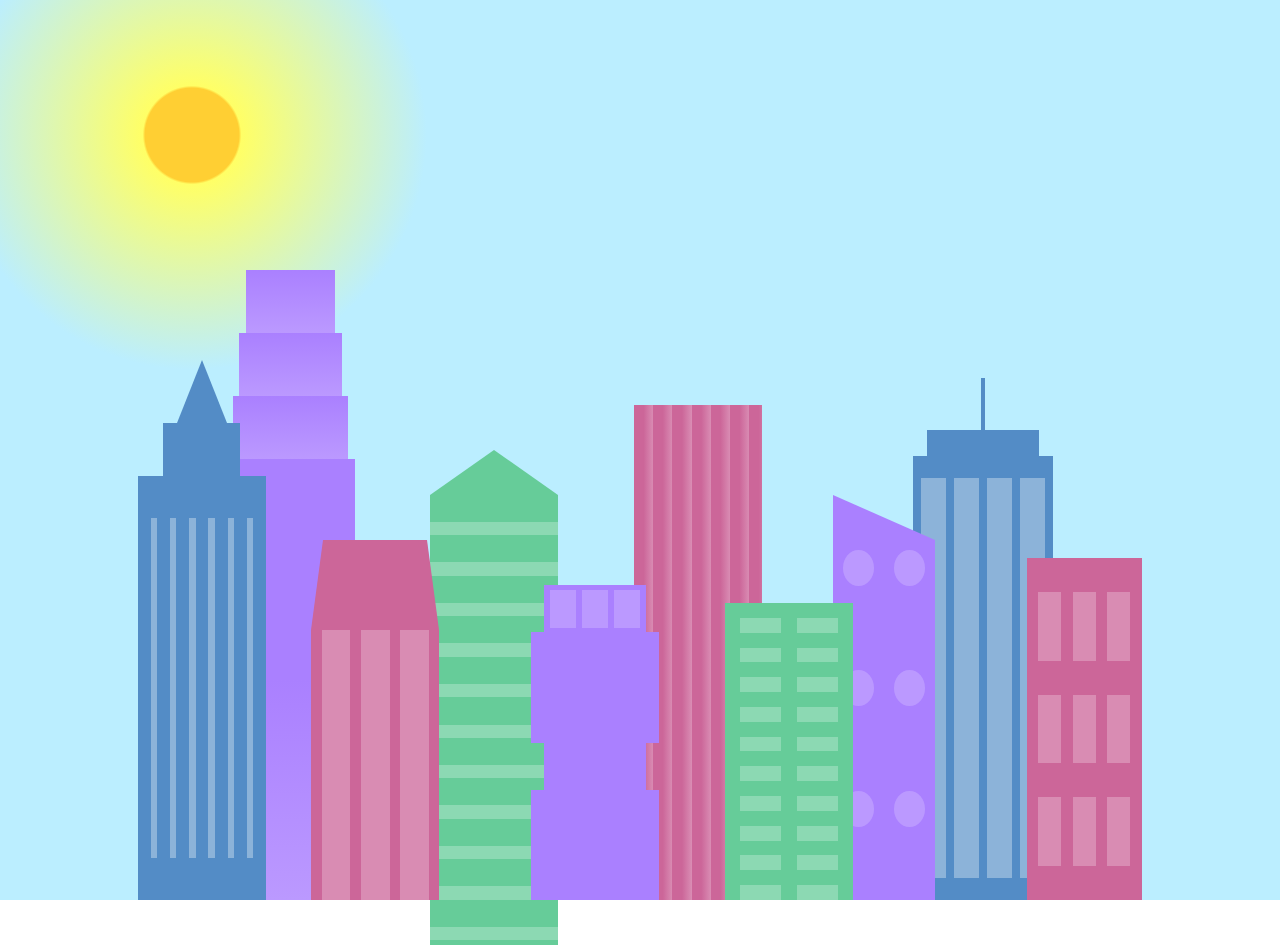
<file: 15. CitySkyline/index.html>
<!DOCTYPE html>
<html lang="en">
<head>
    <meta charset="UTF-8">
    <meta http-equiv="X-UA-Compatible" content="IE=edge">
    <meta name="viewport" content="width=device-width, initial-scale=1.0">
    <title>City Skyline</title>
    <link rel="stylesheet" href="styles.css">
</head>
<body>
    <!DOCTYPE html>
<html lang="en">    
  <head>
    <meta charset="UTF-8">
    <title>City Skyline</title>
    <link href="styles.css" rel="stylesheet" />   
  </head>

  <body>
    <div class="background-buildings sky">
      <div></div>
      <div></div>
      <div class="bb1 building-wrap">
        <div class="bb1a bb1-window"></div>
        <div class="bb1b bb1-window"></div>
        <div class="bb1c bb1-window"></div>
        <div class="bb1d"></div>
      </div>
      <div class="bb2">
        <div class="bb2a"></div>
        <div class="bb2b"></div>
      </div>
      <div class="bb3"></div>
      <div></div>
      <div class="bb4 building-wrap">
        <div class="bb4a"></div>
        <div class="bb4b"></div>
        <div class="bb4c window-wrap">
          <div class="bb4-window"></div>
          <div class="bb4-window"></div>
          <div class="bb4-window"></div>
          <div class="bb4-window"></div>
        </div>
      </div>
      <div></div>
      <div></div>
    </div>

    <div class="foreground-buildings">
      <div></div>
      <div></div>
      <div class="fb1 building-wrap">
        <div class="fb1a"></div>
        <div class="fb1b"></div>
        <div class="fb1c"></div>
      </div>
      <div class="fb2">
        <div class="fb2a"></div>
        <div class="fb2b window-wrap">
          <div class="fb2-window"></div>
          <div class="fb2-window"></div>
          <div class="fb2-window"></div>
        </div>
      </div>
      <div></div>
      <div class="fb3 building-wrap">
        <div class="fb3a window-wrap">
          <div class="fb3-window"></div>
          <div class="fb3-window"></div>
          <div class="fb3-window"></div>
        </div>
        <div class="fb3b"></div>
        <div class="fb3a"></div>
        <div class="fb3b"></div>
      </div>
      <div class="fb4">
        <div class="fb4a"></div>
        <div class="fb4b">
          <div class="fb4-window"></div>
          <div class="fb4-window"></div>
          <div class="fb4-window"></div>
          <div class="fb4-window"></div>
          <div class="fb4-window"></div>
          <div class="fb4-window"></div>
        </div>
      </div>
      <div class="fb5"></div>
      <div class="fb6"></div>
      <div></div>
      <div></div>
    </div>
  </body>
</html>
</body>
</html>
</file>
<file: 03. ColoredMarkers/styles.css>
h1 {
  text-align: center;
}

.container {
  background-color: rgb(255, 255, 255);
  padding: 10px 0;
}

.marker {
  width: 200px;
  height: 25px;
  margin: 10px auto;
}

.cap {
  width: 60px;
  height: 25px;
}

.sleeve {
  width: 110px;
  height: 25px;
  background-color: rgba(255, 255, 255, 0.5);
  border-left: 10px double rgba(0, 0, 0, 0.75);
}

.cap, .sleeve {
  display: inline-block;
}

.red {
  background: linear-gradient(rgb(122, 74, 14), rgb(245, 62, 113), rgb(162, 27, 27));
  box-shadow: 0 0 20px 0 rgba(83, 14, 14, 0.8);
}

.green {
  background: linear-gradient(#55680D, #71F53E, #116C31);
  box-shadow: 0 0 20px 0 #3B7E20CC;
}

.blue {
  background: linear-gradient(hsl(186, 76%, 16%), hsl(223, 90%, 60%), hsl(240, 56%, 42%));
  box-shadow: 0 0 20px 0 hsla(223, 59%, 31%, 0.8);
}
</file>
<file: 04. RegistrationForm/styles.css>
body {
    width: 100%;
    height: 100vh;
    margin: 0;
    background-color: #1b1b32;
    color: #f5f6f7;
    font-family: Tahoma;
    font-size: 16px;
  }
  
  h1, p {
    margin: 1em auto;
    text-align: center;
  }
  
  form {
    width: 60vw;
    max-width: 500px;
    min-width: 300px;
    margin: 0 auto;
    padding-bottom: 2em;
  }
  
  fieldset {
    border: none;
    padding: 2rem 0;
    border-bottom: 3px solid #3b3b4f;
  }
  
  fieldset:last-of-type {
    border-bottom: none;
  }
  
  label {
    display: block;
    margin: 0.5rem 0;
  }
  
  input,
  textarea,
  select {
    margin: 10px 0 0 0;
    width: 100%;
    min-height: 2em;
  }
  
  input, textarea {
    background-color: #0a0a23;
    border: 1px solid #0a0a23;
    color: #ffffff;
  }
  
  .inline {
    width: unset;
    margin: 0 0.5em 0 0;
    vertical-align: middle;
  }
  
  input[type="submit"] {
    display: block;
    width: 60%;
    margin: 1em auto;
    height: 2em;
    font-size: 1.1rem;
    background-color: #3b3b4f;
    border-color: white;
    min-width: 300px;
  }
  
  input[type="file"] {
    padding: 1px 2px;
  }
  
  a {
    color: #dfdfe2;
  }
</file>
<file: 05. CertificationProject_1/styles.css>
* {
  box-sizing: border-box;
  font-family: Tahoma;
}

body {
  background-image: linear-gradient(180deg, #424394bb, #424394bb),
    url(https://cdn.freecodecamp.org/testable-projects-fcc/images/survey-form-background.jpeg);
  background-repeat: no-repeat;
  background-attachment: fixed;
  background-position: center;
  background-size: cover;
  width: 100%;
  margin: 0;
  padding: 0;
  font-size: 16px;  
  color: whitesmoke;
}

h1, p {
  margin: auto;
  text-align: center;
  font-weight: lighter;
}

h1 {
  margin-top: 45px;
  font-size: 2.2rem;
}

p {
  font-style: italic;
  font-size: 18px;
  margin-top: 10px;
  margin-bottom: 35px;
}

form {
  margin: auto;
  width: auto;
  max-width: 720px;
  min-width: 200px;
  background-color: #080b41cc;
  padding: 40px;
  border-radius: 5px;
}

fieldset {
  margin: 0 auto;
  width: 100%;
  border: none;
  padding: 0;
}

label {
  display: block;
  margin: 0 auto;
  font-size: 1.2rem;
  min-height: auto;
}

input,
select,
textarea {
  width: 100%;
  min-height: 2.1em;
  max-block-size: 4em;
  font-size: 1.2rem;
  color: grey;
  padding-left: 15px;
  border-radius: 5px;
}

select,
textarea {
  margin-top: 15px;
  margin-bottom: 25px;
}

input[type="radio"],
input[type="checkbox"] {
  width: 20px;
  vertical-align: middle;
}

span {
  font-style: italic;
  font-size: 0.9em;
}

.personal-info input {
  margin-top: 15px;
  margin-bottom: 25px;
}

.radio-choice, {
  margin-top: 15px;
  margin-bottom: 25px;
}

.checkbox-choices {
  margin-top: 20px;
  margin-bottom: 25px;
}

.inline {
  width: unset;
}

.submit {
  display: block;
  margin: 10px auto 10px;
  width: 100%;
  background-color: darkgreen;
  border: none;
  color: whitesmoke;
}

.submit:hover {
  background-color: crimson;
}
</file>
<file: 06. RothkoPainting/styles.css>
.canvas {
  width: 500px;
  height: 600px;
  background-color: #4d0f00;
  overflow: hidden;
  filter: blur(2px);
}

.frame {
  border: 50px solid black;
  width: 500px;
  padding: 50px;
  margin: 20px auto;
}

.one {
  width: 425px;
  height: 150px;
  background-color: #efb762;
  margin: 20px auto;
  box-shadow: 0 0 3px 3px #efb762;
  border-radius: 9px;
  transform: rotate(-0.6deg);
}

.two {
  width: 475px;
  height: 200px;
  background-color: #8f0401;
  margin: 0 auto 20px;
  box-shadow: 0 0 3px 3px #8f0401;
  border-radius: 8px 10px;
  transform: rotate(0.4deg);
}

.one,
.two {
  filter: blur(1px);
}

.three {
  width: 91%;
  height: 28%;
  background-color: #b20403;
  margin: auto;
  filter: blur(2px);
  box-shadow: 0 0 5px 5px #b20403;
  border-radius: 30px 25px 60px 12px;
  transform: rotate(-0.2deg);
}
</file>
<file: 08. NutritionFacts/styles.css>
* {
    box-sizing: border-box;
  }
  
  html {
    font-size: 16px;
  }
  
  body {
    font-family: 'Open Sans', sans-serif;
  }
  
  .label {
    border: 2px solid black;
    width: 270px;
    margin: 20px auto;
    padding: 0 7px;
  }
  
  header h1 {
    text-align: center;
    margin: -4px 0;
    letter-spacing: 0.15px
  }
  
  p {
    margin: 0;
    display: flex;
    justify-content: space-between;
  }
  
  .divider {
    border-bottom: 1px solid #888989;
    margin: 2px 0;
  }
  
  .bold {
    font-weight: 800;
  }
  
  .large {
    height: 10px;
  }
  
  .large, .medium {
    background-color: black;
    border: 0;
  }
  
  .medium {
    height: 5px;
  }
  
  .small-text {
    font-size: 0.85rem;
  }
  
  
  .calories-info {
    display: flex;
    justify-content: space-between;
    align-items: flex-end;
  }
  
  .calories-info h2 {
    margin: 0;
  }
  
  .left-container p {
    margin: -5px -2px;
    font-size: 2em;
    font-weight: 700;
  }
  
  .calories-info span {
    margin: -7px -2px;
    font-size: 2.4em;
    font-weight: 700;
  }
  
  .right {
    justify-content: flex-end;
  }
  
  .indent {
    margin-left: 1em;
  }
  
  .double-indent {
    margin-left: 2em;
  }
  
  .daily-value p:not(.no-divider) {
    border-bottom: 1px solid #888989;
  }
  
  .note {
    font-size: 0.6rem;
    margin: 5px 0;
    padding: 0 8px;
    text-indent: -8px;
  }
</file>
<file: 10. CertificationProject_2/styles.css>
* {
    margin: 0;
    padding: 0;
    box-sizing: border-box;
}

body {
    font-family: Tahoma;
    color: rgb(27, 27, 27);
    font-size: 16px;
}

main {
    background-color: rgb(196, 196, 196);
    margin: 10px;
    padding: 20px;
    border-radius: 5px;
}

main p {
    margin: auto;
    text-align: center;
}

.sub-title {    
    padding: 10px 0;
    margin-bottom: 15px;
}

h1, h2 {
    text-align: center;
    padding: 20px 0;
}

figure {
    background-color: whitesmoke;
    padding: 20px;
    border-radius: 5px;
}

img {
    width: 300px;
    max-width: 100%;
    min-width: 150px;
    display: block;
    margin: 0 auto;
    border-radius: 5px;
}

figcaption {
    text-align: center;
    margin-top: 15px;
}

article {
    width: 100%;
    margin: auto;
}

.cron-container {
    max-width: 800px;
    min-width: 400px;
    margin: auto;
}

.cronologia {
    display: flex;
    flex-wrap: wrap;
}

.anos, .fatos {
    margin: 5px 0;
    width: 50%;
}

.anos {
    font-weight: bold;
    padding-right: 10px;
    text-align: end;
    flex: 20%;
}

.fatos {
    padding-left: 10px;
    text-align: start;
    flex: 80%;
}

.tribute-link {
    margin: 65px 0 15px;
}
</file>
<file: 11. BalanceSheet/styles.css>
span[class~="sr-only"] {
  border: 0 !important;
  clip: rect(1px, 1px, 1px, 1px) !important;
  clip-path: inset(50%) !important;
  height: 1px !important;
  width: 1px !important;
  position: absolute !important;
  overflow: hidden !important;
  white-space: nowrap !important;
  padding: 0 !important;
  margin: -1px !important;
}

html {
  box-sizing: border-box;
}

body {
  font-family: sans-serif;
  color: #0a0a23;
}

h1 {
  max-width: 37.25rem;
  margin: 0 auto;
  padding: 1.5rem 1.25rem;
}

h1 .flex {
  display: flex;
  flex-direction: column-reverse;
  gap: 1rem;
}

h1 .flex span:first-of-type {
  font-size: 0.7em;
}

h1 .flex span:last-of-type {
  font-size: 1.2em;
}

section {
  max-width: 40rem;
  margin: 0 auto;
  border: 2px solid #d0d0d5;
}

#years {
  display: flex;
  justify-content: flex-end;
  position: sticky;
  z-index: 999;
  top: 0;
  background: #0a0a23;
  color: #fff;
  padding: 0.5rem calc(1.25rem + 2px) 0.5rem 0;
  margin: 0 -2px;
}

#years span[class] {
  font-weight: bold;
  width: 4.5rem;
  text-align: right;
}

.table-wrap {
  padding: 0 0.75rem 1.5rem 0.75rem;
}

table {
  border-collapse: collapse;
  border: 0;
  width: 100%;
  position: relative;
  margin-top: 3rem;
}

table caption {
  color: #356eaf;
  font-size: 1.3em;
  font-weight: normal;
  position: absolute;
  top: -2.25rem;
  left: 0.5rem;
}

tbody td {
  width: 100vw;
  min-width: 4rem;
  max-width: 4rem;
}

tbody th {
  width: calc(100% - 12rem);
}

tr[class="total"] {
  border-bottom: 4px double #0a0a23;
  font-weight: bold;
}

tr[class="total"] th {
  text-align: left;
  padding: 0.5rem 0 0.25rem 0.5rem;
}

tr.total td {
  text-align: right;
  padding: 0 0.25rem;
}

tr.total td:nth-of-type(3) {
  padding-right: 0.5rem;
}

tr.total:hover {
  background-color: #99c9ff;
}

td.current {
  font-style: italic;
}

tr.data {
  background-image: linear-gradient(to bottom, #dfdfe2 1.845rem, white 1.845rem);
}

tr.data th {
  text-align: left;
  padding-top: 0.3rem;
  padding-left: 0.5rem;
}

tr.data th .description {
  display: block;
  font-weight: normal;
  font-style: italic;
  padding: 1rem 0 0.75rem;
  margin-right: -13.5rem;
}

tr.data td {
  vertical-align: top;
  padding: 0.3rem 0.25rem 0;
  text-align: right;
}

tr.data td:last-of-type {
  padding-right: 0.5rem;
}
</file>
<file: 12. PicassoPainting/styles.css>
body {
  background-color: rgb(184, 132, 46);
}

#back-wall {
  background-color: #8B4513;
  width: 100%;
  height: 60%;
  position: absolute;
  top: 0;
  left: 0;
  z-index: -1;
}

#offwhite-character {
  width: 300px;
  height: 550px;
  background-color: GhostWhite;
  position: absolute;
  top: 20%;
  left: 17.5%;
}

#white-hat {
  width: 0;
  height: 0;
  border-style: solid;
  border-width: 0 120px 140px 180px;
  border-top-color: transparent;
  border-right-color: transparent;
  border-bottom-color: GhostWhite;
  border-left-color: transparent;
  position: absolute;
  top: -140px;
  left: 0;
}

#black-mask {
  width: 100%;
  height: 50px;
  background-color: rgb(45, 31, 19);
  position: absolute;
  top: 0;
  left: 0;
  z-index: 1;
}

#gray-instrument {
  width: 15%;
  height: 40%;
  background-color: rgb(167, 162, 117);
  position: absolute;
  top: 50px;
  left: 125px;
  z-index: 1;
}

.black-dot {
  width: 10px;
  height: 10px;
  background-color: rgb(45, 31, 19);
  border-radius: 50%;
  display: block;
  margin: auto;
  margin-top: 65%;
}

#tan-table {
  width: 450px;
  height: 140px;
  background-color: #D2691E;
  position: absolute;
  top: 275px;
  left: 15px;
  z-index: 1;
}

#black-character {
  width: 300px;
  height: 500px;
  background-color: rgb(45, 31, 19);
  position: absolute;
  top: 30%;
  left: 59%;
}

#black-hat {
  width: 0;
  height: 0;
  border-style: solid;
  border-width: 150px 0 0 300px;
  border-top-color: transparent;
  border-right-color: transparent;
  border-bottom-color: transparent;
  border-left-color: rgb(45, 31, 19);
  position: absolute;
  top: -150px;
  left: 0;
}

#gray-mask {
  width: 150px;
  height: 150px;
  background-color: rgb(167, 162, 117);
  position: absolute;
  top: -10px;
  left: 70px;
}

#white-paper {
  width: 400px;
  height: 100px;
  background-color: GhostWhite;
  position: absolute;
  top: 250px;
  left: -150px;
  z-index: 1;
}

.fa-music {
  display: inline-block;
  margin-top: 8%;
  margin-left: 13%;
}

.blue {
  background-color: #1E90FF;
}

#blue-left {
  width: 500px;
  height: 300px;
  position: absolute;
  top: 20%;
  left: 20%;
}

#blue-right {
  width: 400px;
  height: 300px;
  position: absolute;
  top: 50%;
  left: 40%;
}

#orange-character {
  width: 250px;
  height: 550px;
  background-color: rgb(240, 78, 42);
  position: absolute;
  top: 25%;
  left: 40%;
}

#black-round-hat {
  width: 180px;
  height: 150px;
  background-color: rgb(45, 31, 19);
  border-radius: 50%;
  position: absolute;
  top: -100px;
  left: 5px;
  z-index: -1;
}

#eyes-div {
  width: 180px;
  height: 50px;
  position: absolute;
  top: -40px;
  left: 20px;
  z-index: 3;
}

#triangles {
  width: 250px;
  height: 550px;
}

.triangle {
  width: 0;
  height: 0;
  border-style: solid;
  border-width: 42px 45px 45px 0;
  border-top-color: transparent;
  border-right-color: Gold; /* yellow */
  border-bottom-color: transparent;
  border-left-color: transparent;
  display: inline-block;
}

#guitar {
  width: 100%;
  height: 100px;
  position: absolute;
  top: 120px;
  left: 0px;
  z-index: 3;
}

.guitar {
  width: 150px;
  height: 120px;
  background-color: Goldenrod;
  border-radius: 50%;
}

#guitar-left {
  position: absolute;
  left: 0px;
}

#guitar-right {
  position: absolute;
  left: 100px;
}

.fa-bars {
  display: block;
  margin-top: 30%;
  margin-left: 40%;
}

#guitar-neck {
  width: 200px;
  height: 30px;
  background-color: #D2691E;
  position: absolute;
  top: 45px;
  left: 200px;
  z-index: 3;
}

.eyes {
  width: 35px;
  height: 20px;
  background-color: #8B4513;
  border-radius: 20px 50%;
}

.right {
  position: absolute;
  top: 15px;
  right: 30px;
}

.left {
  position: absolute;
  top: 15px;
  left: 30px;
}
</file>
<file: 14. CertificationProject_3/styles.css>
body {
  font-family: Tahoma;
  font-size: 16px;
}

p,
code,
a,
li {
  color: rgb(56, 56, 56);
}

p,
li {
  font-size: 0.9em;
  line-height: 1.5em;
}

li {
  padding-bottom: 1.5em;
}

code {
  font-size: 0.8em;
  line-height: 2em;
}

/* NAVBAR */
nav {
  border-right: 2px solid black;

  position: fixed;
  top: 0;
  left: 0;

  height: 100vh;
  width: 300px;
}

h1 {
  padding-left: 35px;
  font-weight: lighter;
  font-size: 1.7em;
}

.nav-list {
  position: absolute;
  margin: 0;
  padding: 0;
  width: 100%;
}

.nav-list li {
  list-style: none;
  font-size: 1em;
  padding: 12px 0 12px 35px;
  border-top: 1px solid black;
}

.nav-list a {
  display: block;
  text-decoration: none;
}

/* MAIN */
main {
  position: absolute;
  right: 0;
  top: 0;

  width: calc(100% - 300px);
  padding-bottom: 20px;
}

section {
  /* modificar com @media os paddings */
  padding-left: 40px;
  padding-right: 40px;
  text-align: justify;
}

h2 {
  font-weight: lighter;
  font-size: 1.6em;
}

article {
  padding-left: 1em;
}

code {
  background-color: rgb(241, 241, 241);
  display: block;
  text-align: left;
  white-space: pre-line; /* breaks the line. needs a 'enter' in the code line to break to new line */
  margin: 10px;
  padding: 15px;
  border-radius: 5px;
}

@media only screen and (max-width: 768px) {
  nav {
    display: block;
    margin: 0;
    width: 100%;
    max-height: 250px;
    position: absolute;
    top: 0;
    left: 0;
  }

  nav ul {
    border: 1px solid;
    height: 205px;
    overflow-y: auto;
    overflow-x: hidden;
  }

  main {
    width: 100%;
    position: relative;
    margin-left: 0;
    margin-top: 270px;
    padding: 20px 10px;
  }
}
</file>
<file: 15. CitySkyline/styles.css>
:root {
  --building-color1: #aa80ff;
  --building-color2: #66cc99;
  --building-color3: #cc6699;
  --building-color4: #538cc6;
  --window-color1: #bb99ff;
  --window-color2: #8cd9b3;
  --window-color3: #d98cb3;
  --window-color4: #8cb3d9;
}

* {
  box-sizing: border-box;
}

body {
  height: 100vh;
  margin: 0;
  overflow: hidden;
}

.background-buildings,
.foreground-buildings {
  width: 100%;
  height: 100%;
  display: flex;
  align-items: flex-end;
  justify-content: space-evenly;
  position: absolute;
  top: 0;
}

.building-wrap {
  display: flex;
  flex-direction: column;
  align-items: center;
}

.window-wrap {
  display: flex;
  align-items: center;
  justify-content: space-evenly;
}

.sky {
  background: radial-gradient(
    closest-corner circle at 15% 15%,
    #ffcf33,
    #ffcf33 20%,
    #ffff66 21%,
    #bbeeff 100%
  );
}

/* BACKGROUND BUILDINGS - "bb" stands for "background building" */
.bb1 {
  width: 10%;
  height: 70%;
}

.bb1a {
  width: 70%;
}

.bb1b {
  width: 80%;
}

.bb1c {
  width: 90%;
}

.bb1d {
  width: 100%;
  height: 70%;
  background: linear-gradient(var(--building-color1) 50%, var(--window-color1));
}

.bb1-window {
  height: 10%;
  background: linear-gradient(var(--building-color1), var(--window-color1));
}

.bb2 {
  width: 10%;
  height: 50%;
}

.bb2a {
  border-bottom: 5vh solid var(--building-color2);
  border-left: 5vw solid transparent;
  border-right: 5vw solid transparent;
}

.bb2b {
  width: 100%;
  height: 100%;
  background: repeating-linear-gradient(
    var(--building-color2),
    var(--building-color2) 6%,
    var(--window-color2) 6%,
    var(--window-color2) 9%
  );
}

.bb3 {
  width: 10%;
  height: 55%;
  background: repeating-linear-gradient(
    90deg,
    var(--building-color3),
    var(--building-color3),
    var(--window-color3) 15%
  );
}

.bb4 {
  width: 11%;
  height: 58%;
}

.bb4a {
  width: 3%;
  height: 10%;
  background-color: var(--building-color4);
}

.bb4b {
  width: 80%;
  height: 5%;
  background-color: var(--building-color4);
}

.bb4c {
  width: 100%;
  height: 85%;
  background-color: var(--building-color4);
}

.bb4-window {
  width: 18%;
  height: 90%;
  background-color: var(--window-color4);
}

/* FOREGROUND BUILDINGS - "fb" stands for "foreground building" */
.fb1 {
  width: 10%;
  height: 60%;
}

.fb1a {
  border-bottom: 7vh solid var(--building-color4);
  border-left: 2vw solid transparent;
  border-right: 2vw solid transparent;
}

.fb1b {
  width: 60%;
  height: 10%;
  background-color: var(--building-color4);
}

.fb1c {
  width: 100%;
  height: 80%;
  background: repeating-linear-gradient(
      90deg,
      var(--building-color4),
      var(--building-color4) 10%,
      transparent 10%,
      transparent 15%
    ),
    repeating-linear-gradient(
      var(--building-color4),
      var(--building-color4) 10%,
      var(--window-color4) 10%,
      var(--window-color4) 90%
    );
}

.fb2 {
  width: 10%;
  height: 40%;
}

.fb2a {
  width: 100%;
  border-bottom: 10vh solid var(--building-color3);
  border-left: 1vw solid transparent;
  border-right: 1vw solid transparent;
}

.fb2b {
  width: 100%;
  height: 75%;
  background-color: var(--building-color3);
}

.fb2-window {
  width: 22%;
  height: 100%;
  background-color: var(--window-color3);
}

.fb3 {
  width: 10%;
  height: 35%;
}

.fb3a {
  width: 80%;
  height: 15%;
  background-color: var(--building-color1);
}

.fb3b {
  width: 100%;
  height: 35%;
  background-color: var(--building-color1);
}

.fb3-window {
  width: 25%;
  height: 80%;
  background-color: var(--window-color1);
}

.fb4 {
  width: 8%;
  height: 45%;
  position: relative;
  left: 10%;
}

.fb4a {
  border-top: 5vh solid transparent;
  border-left: 8vw solid var(--building-color1);
}

.fb4b {
  width: 100%;
  height: 89%;
  background-color: var(--building-color1);
  display: flex;
  flex-wrap: wrap;
}

.fb4-window {
  width: 30%;
  height: 10%;
  border-radius: 50%;
  background-color: var(--window-color1);
  margin: 10%;
}

.fb5 {
  width: 10%;
  height: 33%;
  position: relative;
  right: 10%;
  background: repeating-linear-gradient(
      var(--building-color2),
      var(--building-color2) 5%,
      transparent 5%,
      transparent 10%
    ),
    repeating-linear-gradient(
      90deg,
      var(--building-color2),
      var(--building-color2) 12%,
      var(--window-color2) 12%,
      var(--window-color2) 44%
    );
}

.fb6 {
  width: 9%;
  height: 38%;
  background: repeating-linear-gradient(
      90deg,
      var(--building-color3),
      var(--building-color3) 10%,
      transparent 10%,
      transparent 30%
    ),
    repeating-linear-gradient(
      var(--building-color3),
      var(--building-color3) 10%,
      var(--window-color3) 10%,
      var(--window-color3) 30%
    );
}

@media (max-width: 1000px) {
  :root {
    --building-color1: #000;
    --building-color2: #000;
    --building-color3: #000;
    --building-color4: #000;
    --window-color1: #777;
    --window-color2: #777;
    --window-color3: #777;
    --window-color4: #777;
  }
  .sky {
    background: radial-gradient(
      closest-corner circle at 15% 15%,
      #ccc,
      #ccc 20%,
      #445 21%,
      #223 100%
    );
  }
}
</file>
